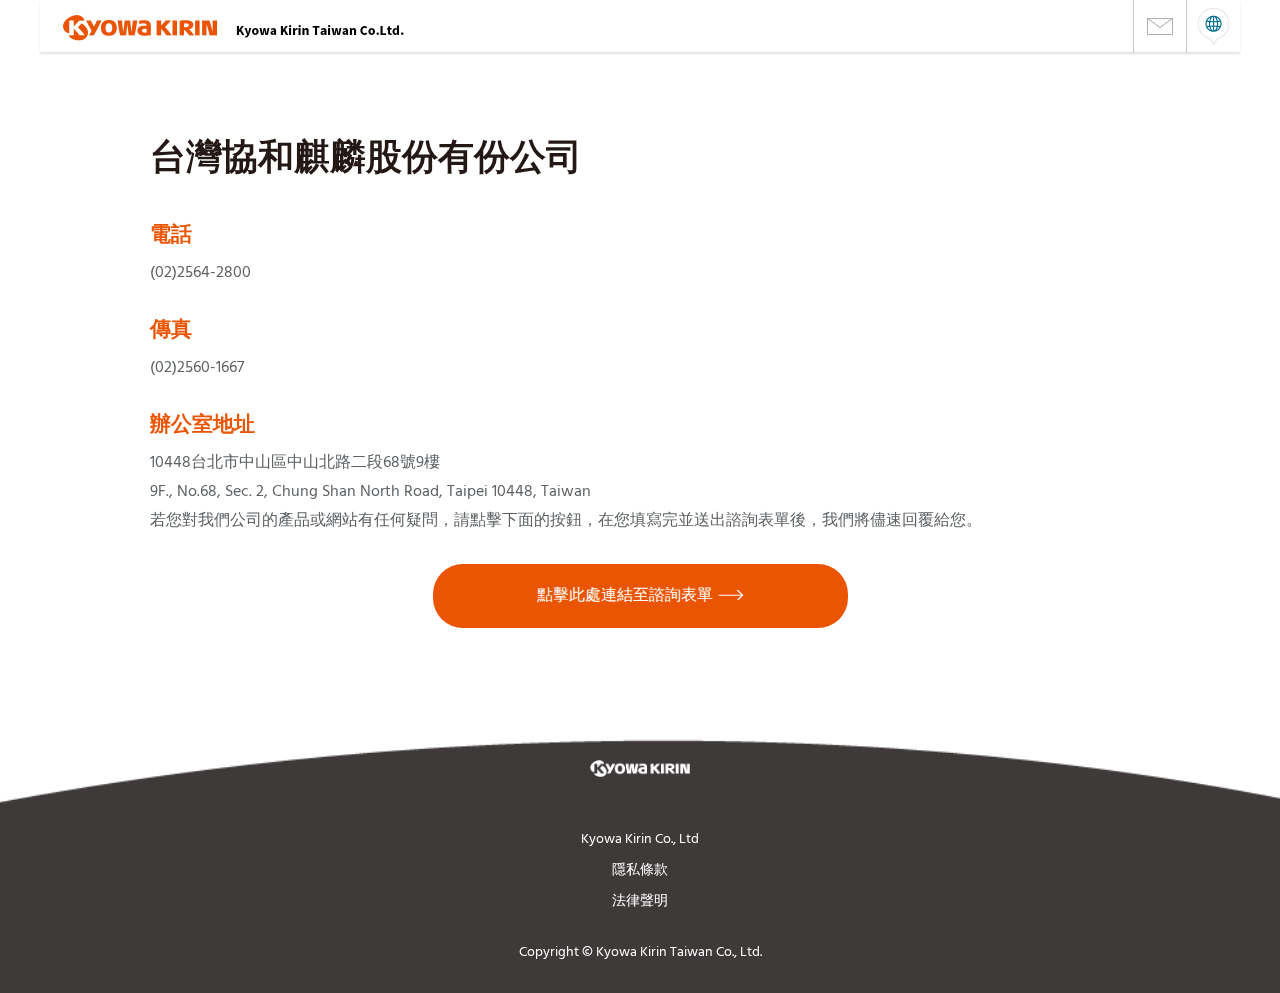
<file: tw/index.html>
<!DOCTYPE html>
<html lang="zh-hant">
<head>
<meta charset="UTF-8">

<title>台灣協和麒麟股份有限公司</title>
<meta name="description" content="The Kyowa Kirin Group is a Japanese pharma group that develops innovative specialty drugs, to raise the health and well-being of people around the world. Its flagship business Kyowa Kirin Co., Ltd. creates antibody-based drugs for cancer, kidney disease, and immune system diseases.">
<meta property="og:title" content="">
<meta property="og:description" content="The Kyowa Kirin Group is a Japanese pharma group that develops innovative specialty drugs, to raise the health and well-being of people around the world. Its flagship business Kyowa Kirin Co., Ltd. creates antibody-based drugs for cancer, kidney disease, and immune system diseases.">
<meta property="og:image" content="/tw/share/images/img_ogp.png">
<meta property="og:type" content="website">

<link rel="canonical" href="https://www.kyowakirin.com/tw/index.html">

<meta http-equiv="X-UA-Compatible" content="ie=edge">
<meta name="viewport" content="width=device-width, initial-scale=1.0">
<meta name="format-detection" content="telephone=no">
<link rel="shortcut icon" href="/tw/share/images/favicon.ico">
<link rel="apple-touch-icon" href="/tw/share/images/apple_touch_icon.png">
<link rel="stylesheet" href="/tw/share/css/outBoundModal.css">
<link rel="stylesheet" href="/tw/share/css/common.css">
<link rel="stylesheet" href="/tw/share/css/kkc_animation.css">
<script src="/tw/share/js/init.js"></script>
<script async src="https://www.kyowakirin.co.jp/share/js/settrack.js" defer></script>
<style>
.box-movie-thumb {
line-height: 1.5;
}
</style>
<!-- Global site tag (gtag.js) - Google Analytics -->
<script async src="https://www.googletagmanager.com/gtag/js?id=UA-184207245-1"></script>
<script>
window.dataLayer = window.dataLayer || [];
function gtag(){dataLayer.push(arguments);}
gtag('js', new Date());
gtag('config', 'UA-184207245-1');
gtag('config', 'G-XFFTHTKVTW');
</script>
</head>
<body>
<!-- ======================== Header START =================================== -->
<header class="header">
<div class="header-inner">
<div class="logo"><a href="/tw/index.html"><img src="/tw/share/images/logo.png" alt="KYOWA KIRIN"><img src="/tw/share/images/logo_kktw.png" alt="Kyowa Kirin Taiwan Co.Ltd."></a></div>
<nav class="header-nav">
<ul class="header-nav-list header-menu">
<!-- /.header-list --></ul>
<ul class="header-nav-list header-search">
<li class="header-link-contact"><a href="https://faq.kirin.co.jp/form/kkc_18_cn.html" target="_blank" ><img src="/tw/share/images/icon_contact_01.png" alt="move to contact_us page"></a></li>
<li><a href="https://www.kyowakirin.com/index.html#anc-global-network" target="_blank" class="btn-menu-global">open menu</a>
</li>

<li>
</li>
<!-- /.header-list --></ul>
<!-- /.header-nav --></nav>
<!-- /.header-inner --></div>
</header>
<!-- ======================== Header END =================================== -->
<main>
<!-- ======================== Main Content START =================================== -->
<div class="wrapper">


<div class="str-section-wrapper">
<div class="str-section str-section-spacing">
<div class="box-hdg2-wrapper">
<div class="box-content">
<div class="box-text"><h1 class="hdg-lv1-03">台灣協和麒麟股份有份公司</h1>
<!-- /.box-text --></div>
<h2 class="hdg-lv2-05">電話</h2>
<div class="box-text"><p>(02)2564-2800</p>
<!-- /.box-text --></div>
<h2 class="hdg-lv2-05">傳真</h2>
<div class="box-text"><p>(02)2560-1667</p>
<!-- /.box-text --></div>
<h2 class="hdg-lv2-05">辦公室地址</h2>
<div class="box-text">
<p>10448台北市中山區中山北路二段68號9樓</p>
<p>9F., No.68, Sec. 2, Chung Shan North Road, Taipei 10448, Taiwan</p>
<p>若您對我們公司的產品或網站有任何疑問，請點擊下面的按鈕，在您填寫完並送出諮詢表單後，我們將儘速回覆給您。</p>
<!-- /.box-text --></div>
<!-- content --></div>
<!-- /.box-hdg2-wrapper --></div>
<!-- /.str-section --></div>
<!-- /.str-section-wrapper --></div>

<div class="str-section-wrapper olc-button-section">
<div class="str-section">
<div class="box-button-olc">
<div class="box-hdg2-wrapper">
  <a href="https://faq.kirin.co.jp/form/kkc_18_cn.html" class="btn-olc-large-size no-arrow btn-orange-grey"><span>點擊此處連結至諮詢表單</span></a>
<!-- /.box-hdg2-wrapper --></div>
<!-- /.box-button-olc --></div>
<!-- /.str-section --></div>
<!-- /.str-section-wrapper --></div>

<!-- /.wrapper --></div>
<!-- ======================== Main Content END =================================== -->
</main>
<!-- ======================== Footer START =================================== -->
<footer class="footer">
<div class="logo"><a href="/tw/index.html"><img src="/tw/share/images/logo_footer.png" alt="KYOWA KIRIN"></a></div>
<div class="footer-inner">
<ul class="footer-link">
<li></li>
<li><a href="https://www.kyowakirin.com/index.html" target="_blank">Kyowa Kirin Co., Ltd</a></li>
<li></li>
<li></li>
<li><a href="/tw/privacy_policy/index.html">隱私條款</a></li>
<li></li>
<li></li>
<li><a href="/tw/terms_and_conditions/index.html">法律聲明</a></li>
<li></li>
</ul>
<div class="footer-area-sub">
<p class="footer-copy">Copyright © Kyowa Kirin Taiwan Co., Ltd. </p>
<!-- /.footer-area-sub --></div>
<!-- /.footer-inner --></div>
<a href="#top" id="back-to-top-button"><span>Top</span></a>
</footer>
<!-- ======================== Footer END =================================== -->
<script src="/tw/share/js/jquery-3.3.1.min.js"></script>
<script src="/tw/share/js/outBoundModal.js"></script>
<script src="/tw/share/js/run.js"></script>
<script src="/tw/share/js/search.js" defer></script>
<script src="/tw/share/js/kkc_animation.js" defer></script>
<script src="/tw/share/js/cookie_notice.js" defer></script>
<script src="/tw/share/js/back_to_top_button.js" defer></script>
</body>
</html>
</file>
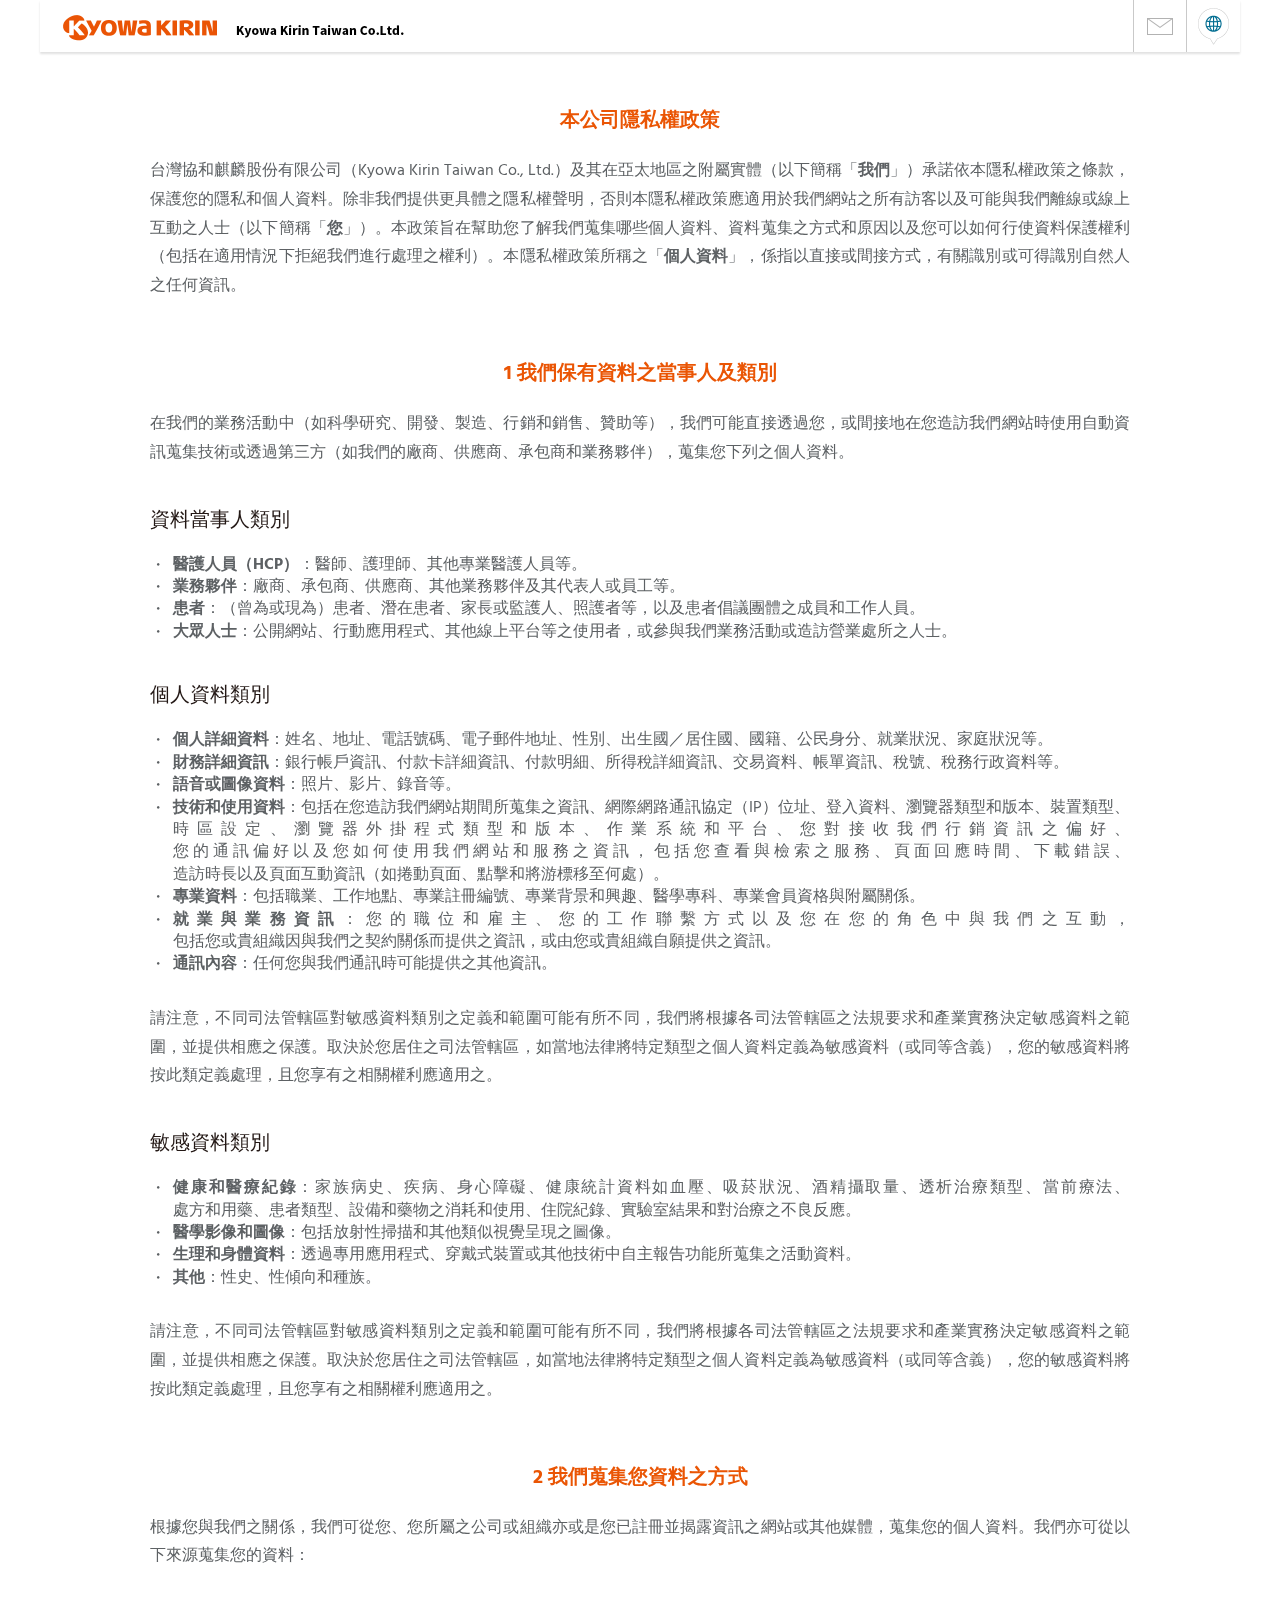
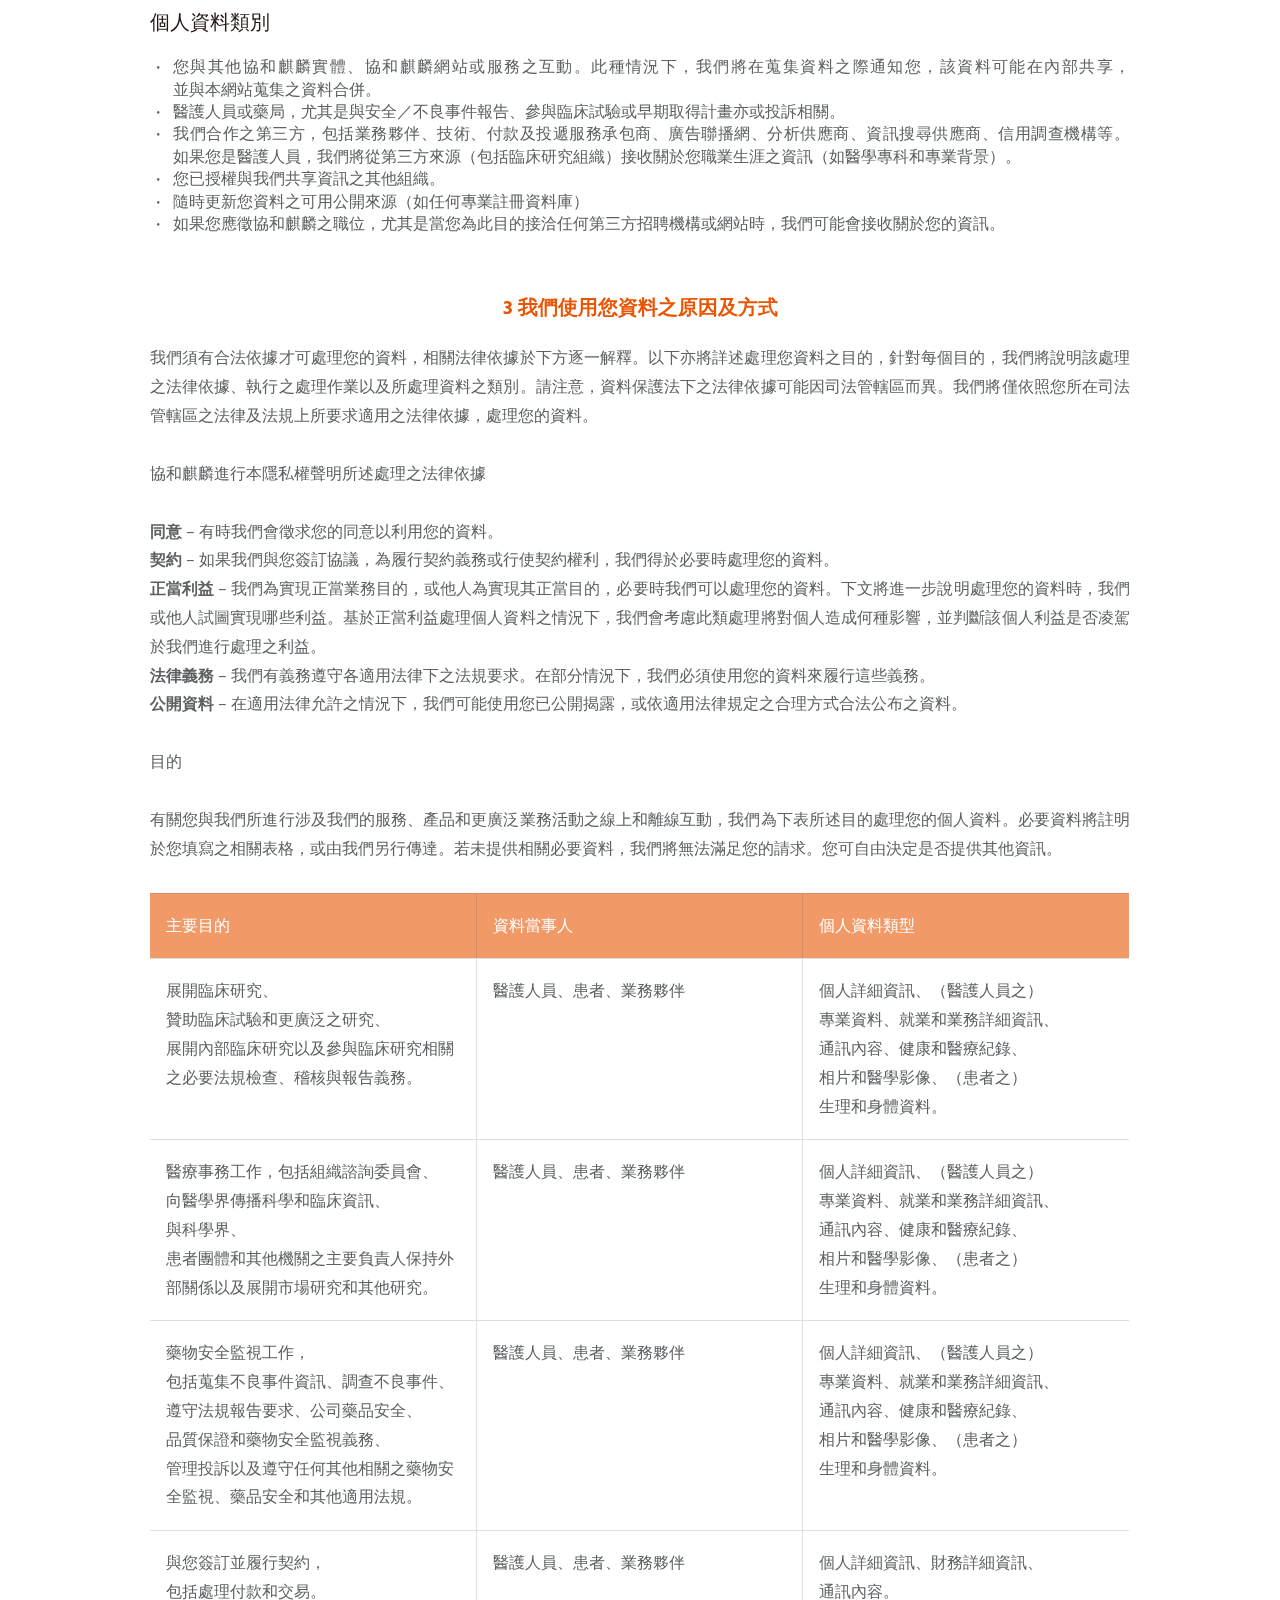
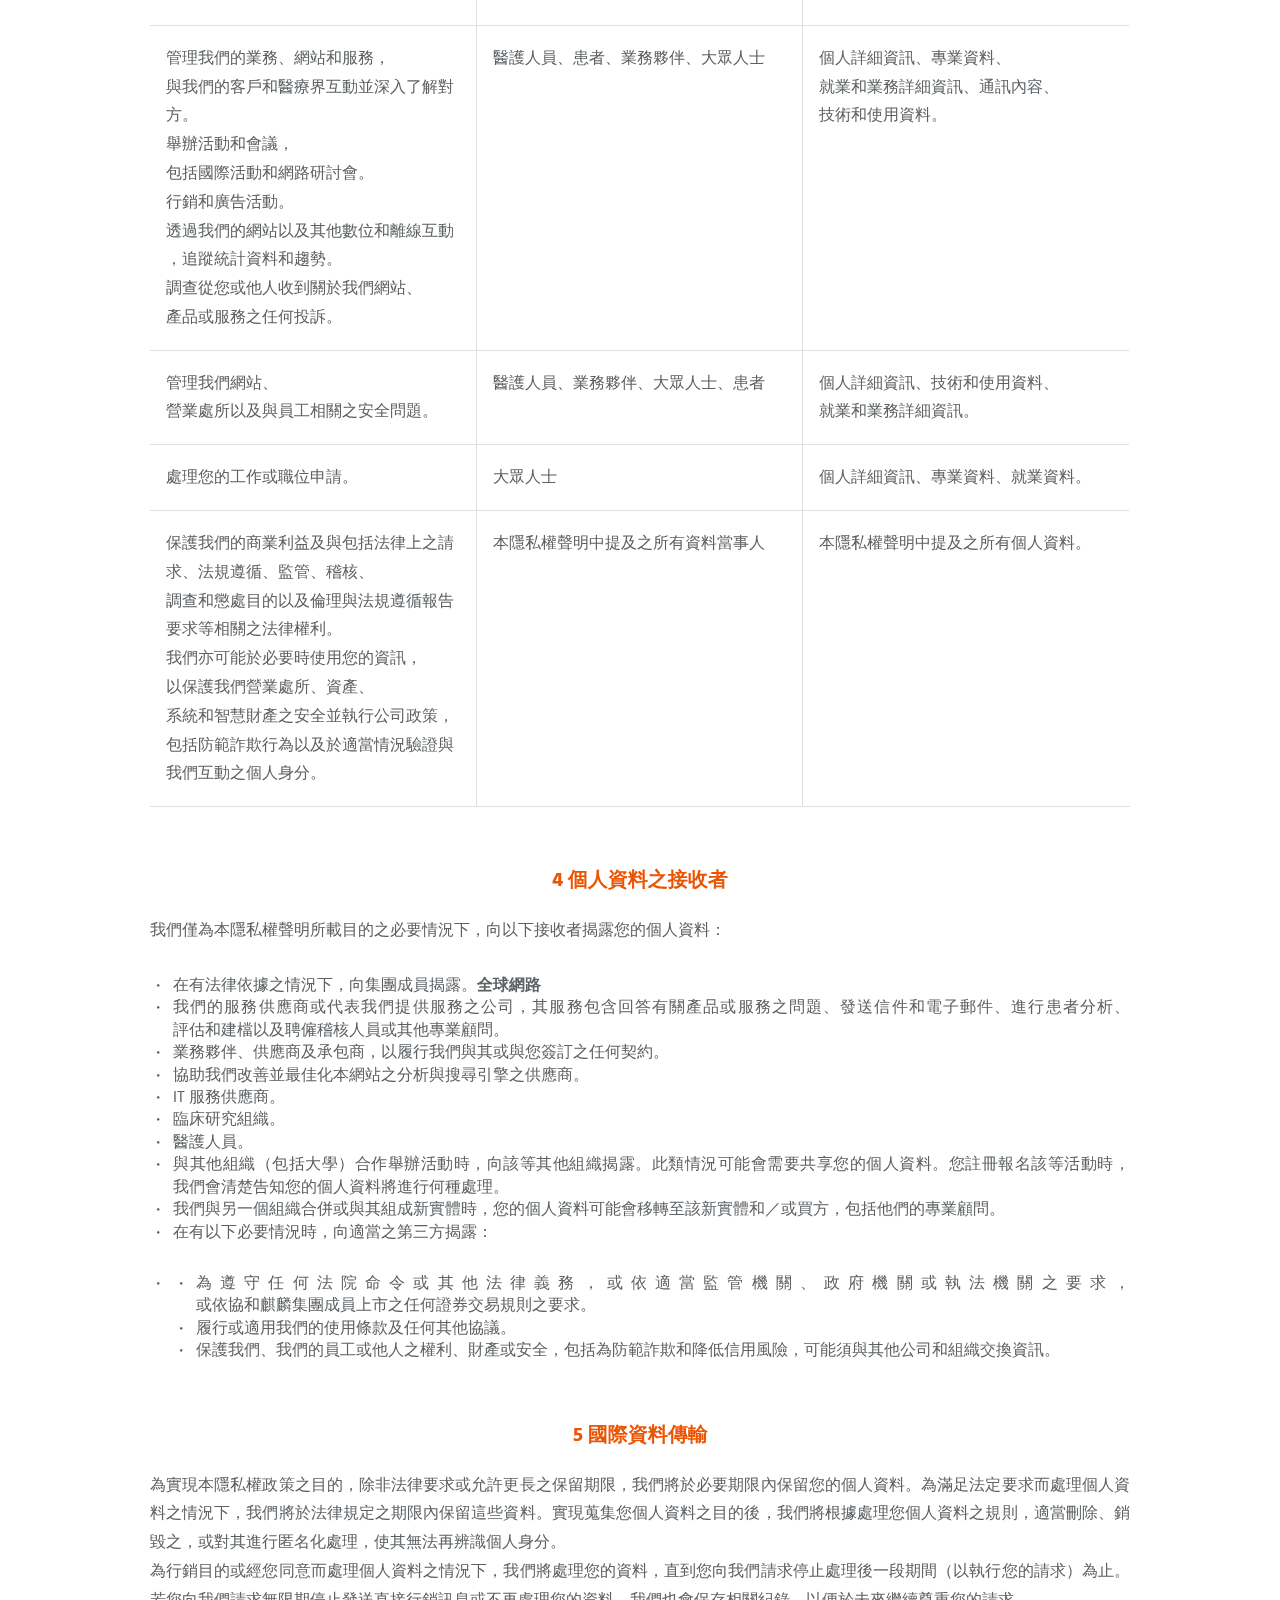
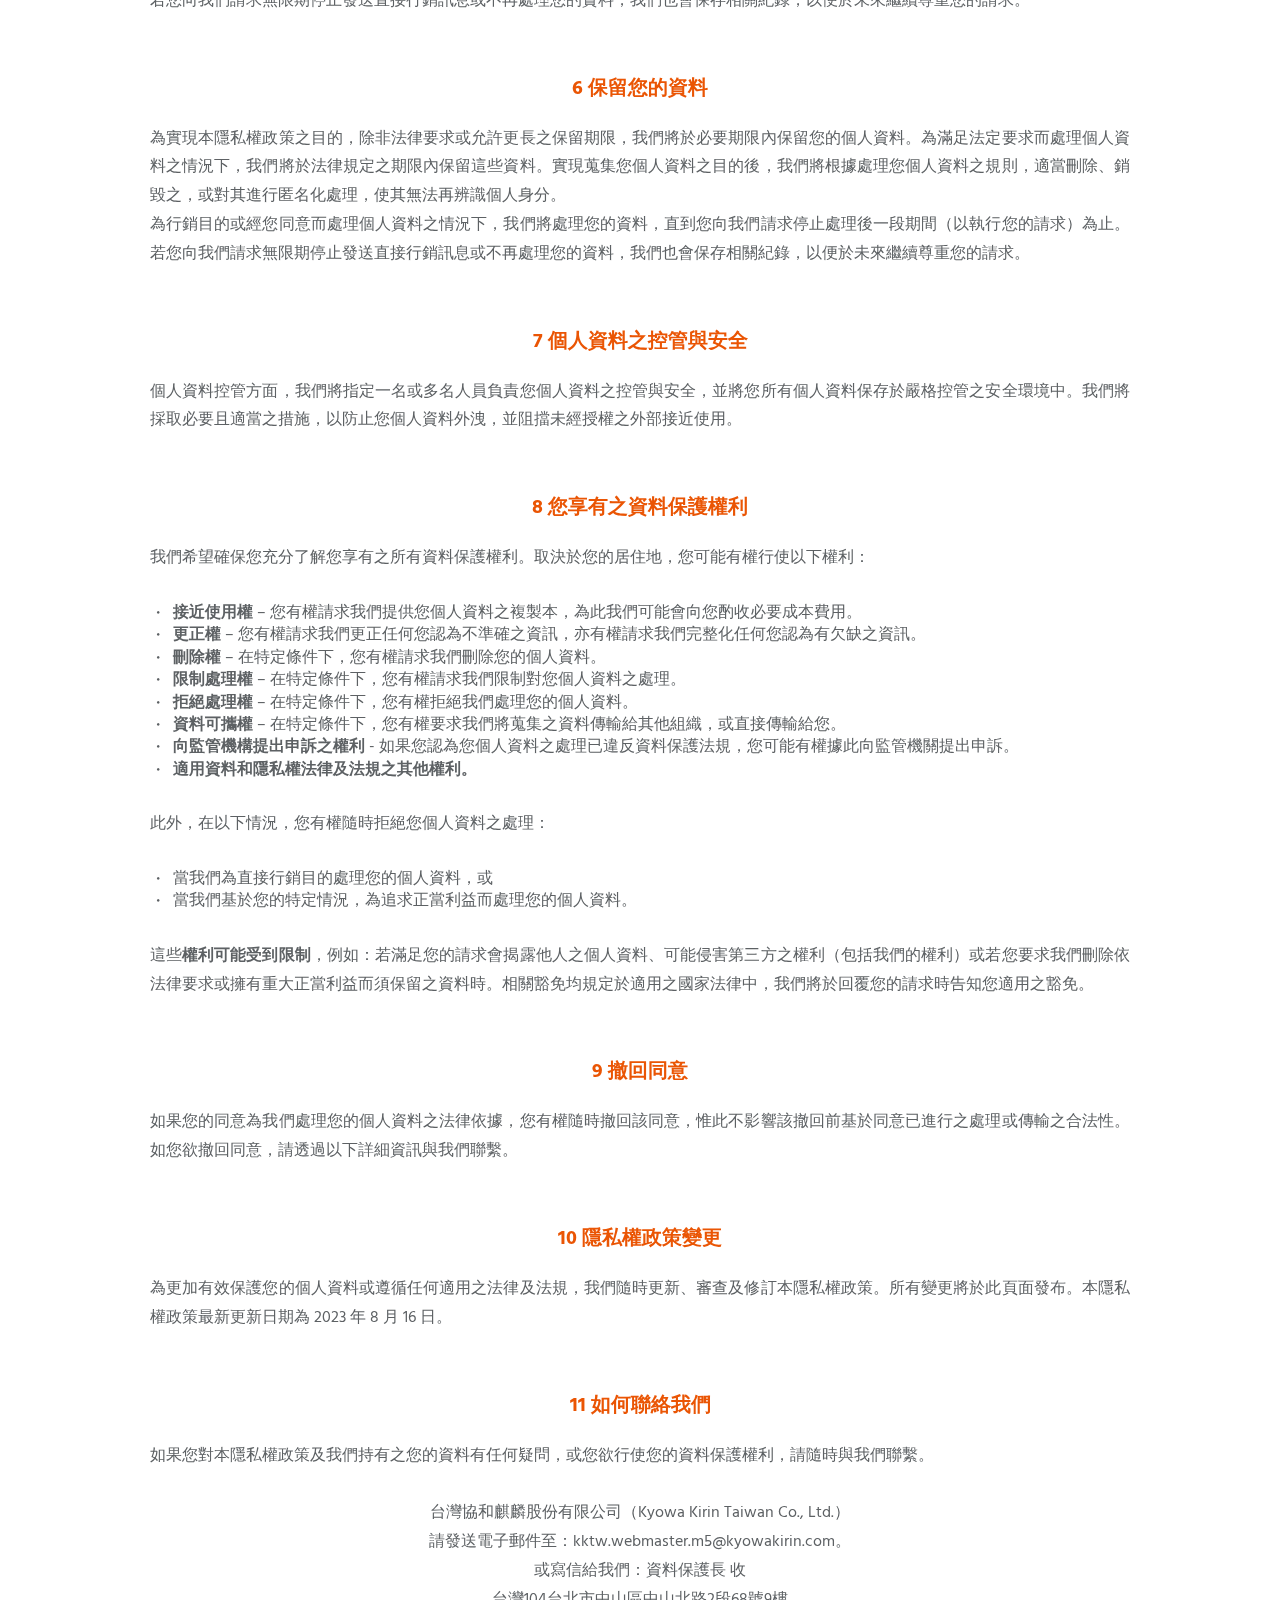
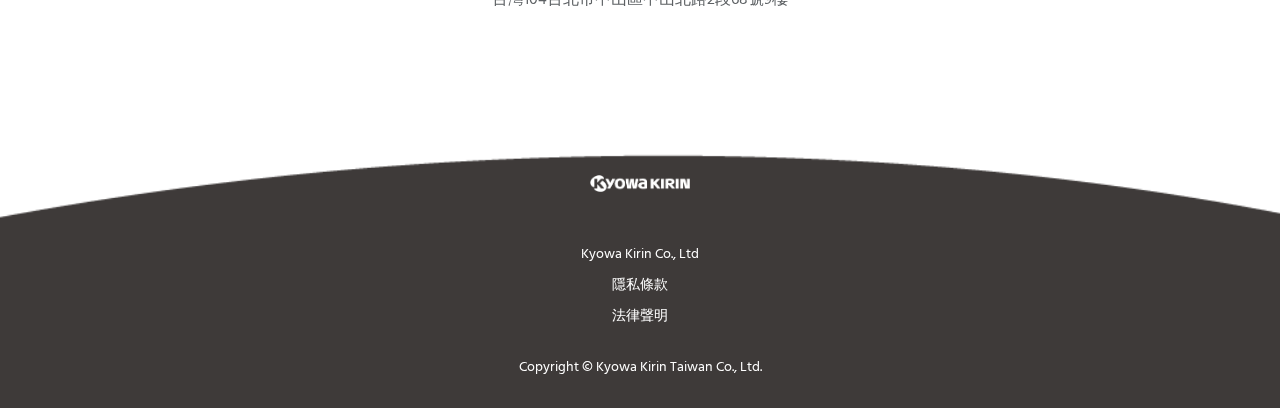
<file: tw/privacy_policy/index.html>
<!DOCTYPE html>
<html lang="zh-hant">
<head>
<meta charset="UTF-8">

<title>Privacy Policy - 台灣協和麒麟股份有限公司</title>
<meta name="robots" content="noindex">
<meta property="og:image" content="/tw/share/images/img_ogp.png">
<meta property="og:type" content="website">

<link rel="canonical" href="https://www.kyowakirin.com/tw/privacy_policy/index.html">

<meta http-equiv="X-UA-Compatible" content="ie=edge">
<meta name="viewport" content="width=device-width, initial-scale=1.0">
<meta name="format-detection" content="telephone=no">
<link rel="shortcut icon" href="/tw/share/images/favicon.ico">
<link rel="apple-touch-icon" href="/tw/share/images/apple_touch_icon.png">
<link rel="stylesheet" href="/tw/share/css/outBoundModal.css">
<link rel="stylesheet" href="/tw/share/css/common.css">
<link rel="stylesheet" href="/tw/share/css/kkc_animation.css">
<script src="/tw/share/js/init.js"></script>
<script async src="https://www.kyowakirin.co.jp/share/js/settrack.js" defer></script>
<style>
.box-movie-thumb {
line-height: 1.5;
}
</style>
<!-- Global site tag (gtag.js) - Google Analytics -->
<script async src="https://www.googletagmanager.com/gtag/js?id=UA-184207245-1"></script>
<script>
window.dataLayer = window.dataLayer || [];
function gtag(){dataLayer.push(arguments);}
gtag('js', new Date());
gtag('config', 'UA-184207245-1');
gtag('config', 'G-XFFTHTKVTW');
</script>
</head>
<body>
<!-- ======================== Header START =================================== -->
<header class="header">
<div class="header-inner">
<div class="logo"><a href="/tw/index.html"><img src="/tw/share/images/logo.png" alt="KYOWA KIRIN"><img src="/tw/share/images/logo_kktw.png" alt="Kyowa Kirin Taiwan Co.Ltd."></a></div>
<nav class="header-nav">
<ul class="header-nav-list header-menu">
<!-- /.header-list --></ul>
<ul class="header-nav-list header-search">
<li class="header-link-contact"><a href="https://faq.kirin.co.jp/form/kkc_18_cn.html" target="_blank" ><img src="/tw/share/images/icon_contact_01.png" alt="move to contact_us page"></a></li>
<li><a href="https://www.kyowakirin.com/index.html#anc-global-network" target="_blank" class="btn-menu-global">open menu</a>
</li>

<li>
</li>
<!-- /.header-list --></ul>
<!-- /.header-nav --></nav>
<!-- /.header-inner --></div>
</header>
<!-- ======================== Header END =================================== -->
<main>
<!-- ======================== Main Content START =================================== -->
<div class="wrapper">



<div class="main-content">
<h3 class="hdg-lv3-01 align-c">本公司隱私權政策</h3>
<div class="box-text tj-c">
<p class="tj-c">台灣協和麒麟股份有限公司（Kyowa Kirin Taiwan Co., Ltd.）及其在亞太地區之附屬實體（以下簡稱「<b>我們</b>」）承諾依本隱私權政策之條款，保護您的隱私和個人資料。除非我們提供更具體之隱私權聲明，否則本隱私權政策應適用於我們網站之所有訪客以及可能與我們離線或線上互動之人士（以下簡稱「<b>您</b>」）。本政策旨在幫助您了解我們蒐集哪些個人資料、資料蒐集之方式和原因以及您可以如何行使資料保護權利（包括在適用情況下拒絕我們進行處理之權利）。本隱私權政策所稱之「<b>個人資料</b>」，係指以直接或間接方式，有關識別或可得識別自然人之任何資訊。</p>
<!-- /.box-text --></div>
<h3 class="hdg-lv3-01 align-c">1 我們保有資料之當事人及類別</h3>
<div class="box-text tj-c">
<p class="tj-c">在我們的業務活動中（如科學研究、開發、製造、行銷和銷售、贊助等），我們可能直接透過您，或間接地在您造訪我們網站時使用自動資訊蒐集技術或透過第三方（如我們的廠商、供應商、承包商和業務夥伴），蒐集您下列之個人資料。</p>
<!-- /.box-text --></div>


<h4 class="hdg-lv4-01">資料當事人類別</h4>
<div class="box-text tj-c">
<ul class="list-01"">
<li><b>醫護人員（HCP）</b>：醫師、護理師、其他專業醫護人員等。</li>
<li><b>業務夥伴</b>：廠商、承包商、供應商、其他業務夥伴及其代表人或員工等。</li>
<li><b>患者</b>：（曾為或現為）患者、潛在患者、家長或監護人、照護者等，以及患者倡議團體之成員和工作人員。</li>
<li><b>大眾人士</b>：公開網站、行動應用程式、其他線上平台等之使用者，或參與我們業務活動或造訪營業處所之人士。</li>
</ul>
<!-- /.box-text --></div>

<h4 class="hdg-lv4-01">個人資料類別</h4>
<div class="box-text tj-c">
<ul class="list-01">
<li><b>個人詳細資料</b>：姓名、地址、電話號碼、電子郵件地址、性別、出生國／居住國、國籍、公民身分、就業狀況、家庭狀況等。</li>
<li><b>財務詳細資訊</b>：銀行帳戶資訊、付款卡詳細資訊、付款明細、所得稅詳細資訊、交易資料、帳單資訊、稅號、稅務行政資料等。</li>
<li><b>語音或圖像資料</b>：照片、影片、錄音等。</li>
<li><b>技術和使用資料</b>：包括在您造訪我們網站期間所蒐集之資訊、網際網路通訊協定（IP）位址、登入資料、瀏覽器類型和版本、裝置類型、時區設定、瀏覽器外掛程式類型和版本、作業系統和平台、您對接收我們行銷資訊之偏好、您的通訊偏好以及您如何使用我們網站和服務之資訊，包括您查看與檢索之服務、頁面回應時間、下載錯誤、造訪時長以及頁面互動資訊（如捲動頁面、點擊和將游標移至何處）。</li>
<li><b>專業資料</b>：包括職業、工作地點、專業註冊編號、專業背景和興趣、醫學專科、專業會員資格與附屬關係。</li>
<li><b>就業與業務資訊</b>：您的職位和雇主、您的工作聯繫方式以及您在您的角色中與我們之互動，包括您或貴組織因與我們之契約關係而提供之資訊，或由您或貴組織自願提供之資訊。</li>
<li><b>通訊內容</b>：任何您與我們通訊時可能提供之其他資訊。</li>
</ul>
<!-- /.box-text --></div>
<div class="box-text tj-c">
<p class="tj-c">請注意，不同司法管轄區對敏感資料類別之定義和範圍可能有所不同，我們將根據各司法管轄區之法規要求和產業實務決定敏感資料之範圍，並提供相應之保護。取決於您居住之司法管轄區，如當地法律將特定類型之個人資料定義為敏感資料（或同等含義），您的敏感資料將按此類定義處理，且您享有之相關權利應適用之。 </p>
<!-- /.box-text --></div>

<h4 class="hdg-lv4-01">敏感資料類別</h4>
<div class="box-text tj-c">
<ul class="list-01">
<li><b>健康和醫療紀錄</b>：家族病史、疾病、身心障礙、健康統計資料如血壓、吸菸狀況、酒精攝取量、透析治療類型、當前療法、處方和用藥、患者類型、設備和藥物之消耗和使用、住院紀錄、實驗室結果和對治療之不良反應。</li>
<li><b>醫學影像和圖像</b>：包括放射性掃描和其他類似視覺呈現之圖像。</li>
<li><b>生理和身體資料</b>：透過專用應用程式、穿戴式裝置或其他技術中自主報告功能所蒐集之活動資料。</li>
<li><b>其他</b>：性史、性傾向和種族。</li>
</ul>
<!-- /.box-text --></div>

<div class="box-text tj-c">
<p class="tj-c">請注意，不同司法管轄區對敏感資料類別之定義和範圍可能有所不同，我們將根據各司法管轄區之法規要求和產業實務決定敏感資料之範圍，並提供相應之保護。取決於您居住之司法管轄區，如當地法律將特定類型之個人資料定義為敏感資料（或同等含義），您的敏感資料將按此類定義處理，且您享有之相關權利應適用之。</p>
<!-- /.box-text --></div>

<h3 class="hdg-lv3-01 align-c">2 我們蒐集您資料之方式</h3>
<div class="box-text tj-c">
<p class="tj-c">根據您與我們之關係，我們可從您、您所屬之公司或組織亦或是您已註冊並揭露資訊之網站或其他媒體，蒐集您的個人資料。我們亦可從以下來源蒐集您的資料：</p>
<!-- /.box-text --></div>
<h4 class="hdg-lv4-01">個人資料類別</h4>
<div class="box-text tj-c">
<ul class="list-01">
<li>您與其他協和麒麟實體、協和麒麟網站或服務之互動。此種情況下，我們將在蒐集資料之際通知您，該資料可能在內部共享，並與本網站蒐集之資料合併。</li>
<li>醫護人員或藥局，尤其是與安全／不良事件報告、參與臨床試驗或早期取得計畫亦或投訴相關。</li>
<li>我們合作之第三方，包括業務夥伴、技術、付款及投遞服務承包商、廣告聯播網、分析供應商、資訊搜尋供應商、信用調查機構等。如果您是醫護人員，我們將從第三方來源（包括臨床研究組織）接收關於您職業生涯之資訊（如醫學專科和專業背景）。</li>
<li>您已授權與我們共享資訊之其他組織。</li>
<li>隨時更新您資料之可用公開來源（如任何專業註冊資料庫）</li>
<li>如果您應徵協和麒麟之職位，尤其是當您為此目的接洽任何第三方招聘機構或網站時，我們可能會接收關於您的資訊。</li>
</ul>
<!-- /.box-text --></div>

<h3 class="hdg-lv3-01 align-c">3 我們使用您資料之原因及方式</h3>
<div class="box-text tj-c">
<p class="tj-c">我們須有合法依據才可處理您的資料，相關法律依據於下方逐一解釋。以下亦將詳述處理您資料之目的，針對每個目的，我們將說明該處理之法律依據、執行之處理作業以及所處理資料之類別。請注意，資料保護法下之法律依據可能因司法管轄區而異。我們將僅依照您所在司法管轄區之法律及法規上所要求適用之法律依據，處理您的資料。</p>
<!-- /.box-text --></div>
<div class="box-text tj-c">
<p class="tj-c">協和麒麟進行本隱私權聲明所述處理之法律依據</p>
<!-- /.box-text --></div>
<div class="box-text tj-c">
<p class="tj-c"><b>同意</b> – 有時我們會徵求您的同意以利用您的資料。</p>
<p class="tj-c"><b>契約</b> – 如果我們與您簽訂協議，為履行契約義務或行使契約權利，我們得於必要時處理您的資料。</p>
<p class="tj-c"><b>正當利益</b> – 我們為實現正當業務目的，或他人為實現其正當目的，必要時我們可以處理您的資料。下文將進一步說明處理您的資料時，我們或他人試圖實現哪些利益。基於正當利益處理個人資料之情況下，我們會考慮此類處理將對個人造成何種影響，並判斷該個人利益是否凌駕於我們進行處理之利益。</p>
<p class="tj-c"><b>法律義務</b> – 我們有義務遵守各適用法律下之法規要求。在部分情況下，我們必須使用您的資料來履行這些義務。</p>
<p class="tj-c"><b>公開資料</b> – 在適用法律允許之情況下，我們可能使用您已公開揭露，或依適用法律規定之合理方式合法公布之資料。</p>
<!-- /.box-text --></div>

<div class="box-text tj-c">
<p class="tj-c">目的</p>
<!-- /.box-text --></div>
<div class="box-text tj-c">
<p class="tj-c">有關您與我們所進行涉及我們的服務、產品和更廣泛業務活動之線上和離線互動，我們為下表所述目的處理您的個人資料。必要資料將註明於您填寫之相關表格，或由我們另行傳達。若未提供相關必要資料，我們將無法滿足您的請求。您可自由決定是否提供其他資訊。</p>
<!-- /.box-text --></div>

<div class="box-table-wrapper">
<p class="text-table-scroll">You can see this table by scrolling horizontally.</p>
<table class="table-01">
  <colgroup>
	<col class="w-33">
	<col class="w-33">
	<col class="w-33">
	</colgroup>
  <thead>
  <tr>
    <th>主要目的</th>
    <th>資料當事人</th>
    <th>個人資料類型</th>
  </tr>
  </thead>
  <tbody>
  <tr>
    <td>展開臨床研究、贊助臨床試驗和更廣泛之研究、展開內部臨床研究以及參與臨床研究相關之必要法規檢查、稽核與報告義務。</td>
    <td>醫護人員、患者、業務夥伴</td>
    <td>個人詳細資訊、（醫護人員之）專業資料、就業和業務詳細資訊、通訊內容、健康和醫療紀錄、相片和醫學影像、（患者之）生理和身體資料。</td>
  </tr>
  <tr>
    <td>醫療事務工作，包括組織諮詢委員會、向醫學界傳播科學和臨床資訊、與科學界、患者團體和其他機關之主要負責人保持外部關係以及展開市場研究和其他研究。</td>
    <td>醫護人員、患者、業務夥伴</td>
    <td>個人詳細資訊、（醫護人員之）專業資料、就業和業務詳細資訊、通訊內容、健康和醫療紀錄、相片和醫學影像、（患者之）生理和身體資料。</td>
  </tr>
  <tr>
    <td>藥物安全監視工作，包括蒐集不良事件資訊、調查不良事件、遵守法規報告要求、公司藥品安全、品質保證和藥物安全監視義務、管理投訴以及遵守任何其他相關之藥物安全監視、藥品安全和其他適用法規。</td>
    <td>醫護人員、患者、業務夥伴</td>
    <td>個人詳細資訊、（醫護人員之）專業資料、就業和業務詳細資訊、通訊內容、健康和醫療紀錄、相片和醫學影像、（患者之）生理和身體資料。</td>
  </tr>
  <tr>
    <td>與您簽訂並履行契約，包括處理付款和交易。</td>
    <td>醫護人員、患者、業務夥伴</td>
    <td>個人詳細資訊、財務詳細資訊、通訊內容。</td>
  </tr>
  <tr>
    <td>管理我們的業務、網站和服務，與我們的客戶和醫療界互動並深入了解對方。<br>
舉辦活動和會議，包括國際活動和網路研討會。<br>
行銷和廣告活動。<br>
透過我們的網站以及其他數位和離線互動，追蹤統計資料和趨勢。<br>
調查從您或他人收到關於我們網站、產品或服務之任何投訴。</td>
    <td>醫護人員、患者、業務夥伴、大眾人士</td>
    <td>個人詳細資訊、專業資料、就業和業務詳細資訊、通訊內容、技術和使用資料。</td>
  </tr>
  <tr>
    <td>管理我們網站、營業處所以及與員工相關之安全問題。</td>
    <td>醫護人員、業務夥伴、大眾人士、患者</td>
    <td>個人詳細資訊、技術和使用資料、就業和業務詳細資訊。</td>
  </tr>
  <tr>
    <td>處理您的工作或職位申請。</td>
    <td>大眾人士</td>
    <td>個人詳細資訊、專業資料、就業資料。</td>
  </tr>
  <tr>
    <td>保護我們的商業利益及與包括法律上之請求、法規遵循、監管、稽核、調查和懲處目的以及倫理與法規遵循報告要求等相關之法律權利。我們亦可能於必要時使用您的資訊，以保護我們營業處所、資產、系統和智慧財產之安全並執行公司政策，包括防範詐欺行為以及於適當情況驗證與我們互動之個人身分。</td>
    <td>本隱私權聲明中提及之所有資料當事人</td>
    <td>本隱私權聲明中提及之所有個人資料。</td>
  </tr>
</tbody>
</table>
<!-- /.box-table-wrapper --></div>

<h3 class="hdg-lv3-01 align-c">4 個人資料之接收者</h3>
<div class="box-text tj-c">
<p class="tj-c">我們僅為本隱私權聲明所載目的之必要情況下，向以下接收者揭露您的個人資料：</p>
<!-- /.box-text --></div>
<div class="box-text tj-c">
<ul class="list-01">
<li>在有法律依據之情況下，向集團成員揭露。<b>全球網路</b></li>
<li>我們的服務供應商或代表我們提供服務之公司，其服務包含回答有關產品或服務之問題、發送信件和電子郵件、進行患者分析、評估和建檔以及聘僱稽核人員或其他專業顧問。</li>
<li>業務夥伴、供應商及承包商，以履行我們與其或與您簽訂之任何契約。</li>
<li>協助我們改善並最佳化本網站之分析與搜尋引擎之供應商。</li>
<li>IT 服務供應商。</li>
<li>臨床研究組織。</li>
<li>醫護人員。</li>
<li>與其他組織（包括大學）合作舉辦活動時，向該等其他組織揭露。此類情況可能會需要共享您的個人資料。您註冊報名該等活動時，我們會清楚告知您的個人資料將進行何種處理。</li>
<li>我們與另一個組織合併或與其組成新實體時，您的個人資料可能會移轉至該新實體和／或買方，包括他們的專業顧問。</li>
<li>在有以下必要情況時，向適當之第三方揭露：</li>
</ul>
<!-- /.box-text --></div>

<div class="box-text tj-c">
<ul class="list-01">
<li><ul class="list-01">
<li>為遵守任何法院命令或其他法律義務，或依適當監管機關、政府機關或執法機關之要求，或依協和麒麟集團成員上市之任何證券交易規則之要求。</li>
<li>履行或適用我們的使用條款及任何其他協議。</li>
<li>保護我們、我們的員工或他人之權利、財產或安全，包括為防範詐欺和降低信用風險，可能須與其他公司和組織交換資訊。</li>
</ul></li>
</ul>
<!-- /.box-text --></div>

<h3 class="hdg-lv3-01 align-c">5 國際資料傳輸</h3>
<div class="box-text tj-c">
<p class="tj-c">為實現本隱私權政策之目的，除非法律要求或允許更長之保留期限，我們將於必要期限內保留您的個人資料。為滿足法定要求而處理個人資料之情況下，我們將於法律規定之期限內保留這些資料。實現蒐集您個人資料之目的後，我們將根據處理您個人資料之規則，適當刪除、銷毀之，或對其進行匿名化處理，使其無法再辨識個人身分。</p>
<p class="tj-c">為行銷目的或經您同意而處理個人資料之情況下，我們將處理您的資料，直到您向我們請求停止處理後一段期間（以執行您的請求）為止。若您向我們請求無限期停止發送直接行銷訊息或不再處理您的資料，我們也會保存相關紀錄，以便於未來繼續尊重您的請求。</p>
<!-- /.box-text --></div>

<h3 class="hdg-lv3-01 align-c">6 保留您的資料</h3>
<div class="box-text tj-c">
<p class="tj-c">為實現本隱私權政策之目的，除非法律要求或允許更長之保留期限，我們將於必要期限內保留您的個人資料。為滿足法定要求而處理個人資料之情況下，我們將於法律規定之期限內保留這些資料。實現蒐集您個人資料之目的後，我們將根據處理您個人資料之規則，適當刪除、銷毀之，或對其進行匿名化處理，使其無法再辨識個人身分。 </p>
<p class="tj-c">為行銷目的或經您同意而處理個人資料之情況下，我們將處理您的資料，直到您向我們請求停止處理後一段期間（以執行您的請求）為止。若您向我們請求無限期停止發送直接行銷訊息或不再處理您的資料，我們也會保存相關紀錄，以便於未來繼續尊重您的請求。</p>
<!-- /.box-text --></div>

<h3 class="hdg-lv3-01 align-c">7 個人資料之控管與安全</h3>
<div class="box-text tj-c">
<p class="tj-c">個人資料控管方面，我們將指定一名或多名人員負責您個人資料之控管與安全，並將您所有個人資料保存於嚴格控管之安全環境中。我們將採取必要且適當之措施，以防止您個人資料外洩，並阻擋未經授權之外部接近使用。 </p>
<!-- /.box-text --></div>
<h3 class="hdg-lv3-01 align-c">8 您享有之資料保護權利</h3>
<div class="box-text tj-c">
<p class="tj-c">我們希望確保您充分了解您享有之所有資料保護權利。取決於您的居住地，您可能有權行使以下權利： </p>
<!-- /.box-text --></div>

<div class="box-text tj-c">
<ul class="list-01">
<li><b>接近使用權</b> – 您有權請求我們提供您個人資料之複製本，為此我們可能會向您酌收必要成本費用。</li>
<li><b>更正權</b> – 您有權請求我們更正任何您認為不準確之資訊，亦有權請求我們完整化任何您認為有欠缺之資訊。</li>
<li><b>刪除權</b> – 在特定條件下，您有權請求我們刪除您的個人資料。</li>
<li><b>限制處理權</b> – 在特定條件下，您有權請求我們限制對您個人資料之處理。</li>
<li><b>拒絕處理權</b> – 在特定條件下，您有權拒絕我們處理您的個人資料。</li>
<li><b>資料可攜權</b> – 在特定條件下，您有權要求我們將蒐集之資料傳輸給其他組織，或直接傳輸給您。</li>
<li><b>向監管機構提出申訴之權利</b> - 如果您認為您個人資料之處理已違反資料保護法規，您可能有權據此向監管機關提出申訴。</li>
<li><b>適用資料和隱私權法律及法規之其他權利。</b></li>
</ul>
<!-- /.box-text --></div>
<div class="box-text tj-c">
<p class="tj-c">此外，在以下情況，您有權隨時拒絕您個人資料之處理：</p>
<!-- /.box-text --></div>
<div class="box-text tj-c">
<ul class="list-01">
<li>當我們為直接行銷目的處理您的個人資料，或</li>
<li>當我們基於您的特定情況，為追求正當利益而處理您的個人資料。</li>
</ul>
<!-- /.box-text --></div>

<div class="box-text tj-c">
<p class="tj-c">這些<b>權利可能受到限制</b>，例如：若滿足您的請求會揭露他人之個人資料、可能侵害第三方之權利（包括我們的權利）或若您要求我們刪除依法律要求或擁有重大正當利益而須保留之資料時。相關豁免均規定於適用之國家法律中，我們將於回覆您的請求時告知您適用之豁免。</p>
<!-- /.box-text --></div>

<h3 class="hdg-lv3-01 align-c">9 撤回同意</h3>
<div class="box-text tj-c">
<p class="tj-c">如果您的同意為我們處理您的個人資料之法律依據，您有權隨時撤回該同意，惟此不影響該撤回前基於同意已進行之處理或傳輸之合法性。如您欲撤回同意，請透過以下詳細資訊與我們聯繫。</p>
<!-- /.box-text --></div>
<h3 class="hdg-lv3-01 align-c">10 隱私權政策變更</h3>
<div class="box-text tj-c">
<p class="tj-c">為更加有效保護您的個人資料或遵循任何適用之法律及法規，我們隨時更新、審查及修訂本隱私權政策。所有變更將於此頁面發布。本隱私權政策最新更新日期為 2023 年 8 月 16 日。</p>
<!-- /.box-text --></div>
<h3 class="hdg-lv3-01 align-c">11 如何聯絡我們</h3>
<div class="box-text tj-c">
<p class="tj-c">如果您對本隱私權政策及我們持有之您的資料有任何疑問，或您欲行使您的資料保護權利，請隨時與我們聯繫。</p>
<!-- /.box-text --></div>

<div class="box-text tj-c">
<p class="align-c">台灣協和麒麟股份有限公司（Kyowa Kirin Taiwan Co., Ltd.）</p>
<p class="align-c">請發送電子郵件至：kktw.webmaster.m5@kyowakirin.com。</p>
<p class="align-c">或寫信給我們：資料保護長 收</p>
<p class="align-c">台灣104台北市中山區中山北路2段68號9樓</p>
<!-- /.box-text --></div>
<!-- /.main-content --></div>
<!-- /.wrapper --></div>
<!-- ======================== Main Content END =================================== -->
</main>
<!-- ======================== Footer START =================================== -->
<footer class="footer">
<div class="logo"><a href="/tw/index.html"><img src="/tw/share/images/logo_footer.png" alt="KYOWA KIRIN"></a></div>
<div class="footer-inner">
<ul class="footer-link">
<li></li>
<li><a href="https://www.kyowakirin.com/index.html" target="_blank">Kyowa Kirin Co., Ltd</a></li>
<li></li>
<li></li>
<li><a href="/tw/privacy_policy/index.html">隱私條款</a></li>
<li></li>
<li></li>
<li><a href="/tw/terms_and_conditions/index.html">法律聲明</a></li>
<li></li>
</ul>
<div class="footer-area-sub">
<p class="footer-copy">Copyright © Kyowa Kirin Taiwan Co., Ltd. </p>
<!-- /.footer-area-sub --></div>
<!-- /.footer-inner --></div>
<a href="#top" id="back-to-top-button"><span>Top</span></a>
</footer>
<!-- ======================== Footer END =================================== -->
<script src="/tw/share/js/jquery-3.3.1.min.js"></script>
<script src="/tw/share/js/outBoundModal.js"></script>
<script src="/tw/share/js/run.js"></script>
<script src="/tw/share/js/search.js" defer></script>
<script src="/tw/share/js/kkc_animation.js" defer></script>
<script src="/tw/share/js/cookie_notice.js" defer></script>
<script src="/tw/share/js/back_to_top_button.js" defer></script>
</body>
</html>
</file>
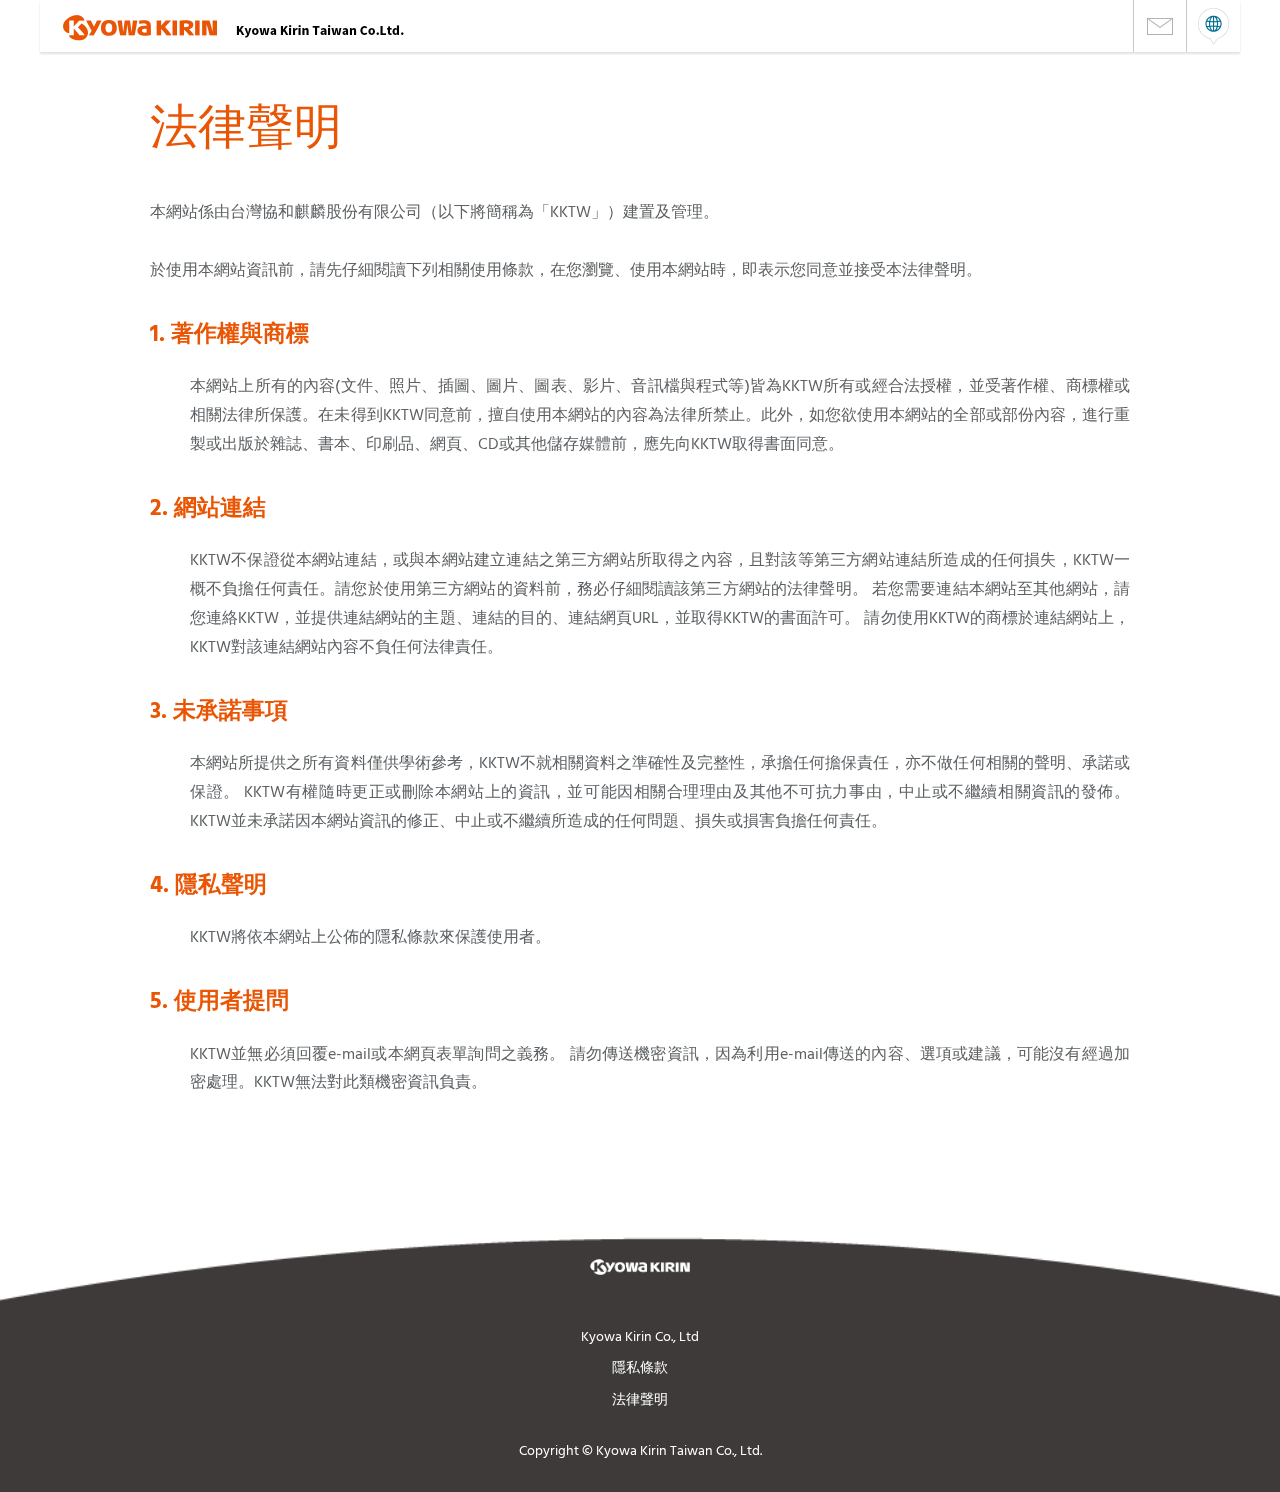
<file: tw/terms_and_conditions/index.html>
<!DOCTYPE html>
<html lang="zh-hant">
<head>
<meta charset="UTF-8">

<title>Terms &amp; Conditions of Use - 台灣協和麒麟股份有限公司</title>
<meta name="robots" content="noindex">
<meta property="og:image" content="/tw/share/images/img_ogp.png">
<meta property="og:type" content="website">

<link rel="canonical" href="https://www.kyowakirin.com/tw/terms_and_conditions/index.html">

<meta http-equiv="X-UA-Compatible" content="ie=edge">
<meta name="viewport" content="width=device-width, initial-scale=1.0">
<meta name="format-detection" content="telephone=no">
<link rel="shortcut icon" href="/tw/share/images/favicon.ico">
<link rel="apple-touch-icon" href="/tw/share/images/apple_touch_icon.png">
<link rel="stylesheet" href="/tw/share/css/outBoundModal.css">
<link rel="stylesheet" href="/tw/share/css/common.css">
<link rel="stylesheet" href="/tw/share/css/kkc_animation.css">
<script src="/tw/share/js/init.js"></script>
<script async src="https://www.kyowakirin.co.jp/share/js/settrack.js" defer></script>
<style>
.box-movie-thumb {
line-height: 1.5;
}
</style>
<!-- Global site tag (gtag.js) - Google Analytics -->
<script async src="https://www.googletagmanager.com/gtag/js?id=UA-184207245-1"></script>
<script>
window.dataLayer = window.dataLayer || [];
function gtag(){dataLayer.push(arguments);}
gtag('js', new Date());
gtag('config', 'UA-184207245-1');
gtag('config', 'G-XFFTHTKVTW');
</script>
</head>
<body>
<!-- ======================== Header START =================================== -->
<header class="header">
<div class="header-inner">
<div class="logo"><a href="/tw/index.html"><img src="/tw/share/images/logo.png" alt="KYOWA KIRIN"><img src="/tw/share/images/logo_kktw.png" alt="Kyowa Kirin Taiwan Co.Ltd."></a></div>
<nav class="header-nav">
<ul class="header-nav-list header-menu">
<!-- /.header-list --></ul>
<ul class="header-nav-list header-search">
<li class="header-link-contact"><a href="https://faq.kirin.co.jp/form/kkc_18_cn.html" target="_blank" ><img src="/tw/share/images/icon_contact_01.png" alt="move to contact_us page"></a></li>
<li><a href="https://www.kyowakirin.com/index.html#anc-global-network" target="_blank" class="btn-menu-global">open menu</a>
</li>

<li>
</li>
<!-- /.header-list --></ul>
<!-- /.header-nav --></nav>
<!-- /.header-inner --></div>
</header>
<!-- ======================== Header END =================================== -->
<main>
<!-- ======================== Main Content START =================================== -->
<div class="wrapper">



<div class="main-content">
<h1 class="hdg-lv1-02">法律聲明</h1>
<div class="box-text tj-c">
<p class="tj-c">本網站係由台灣協和麒麟股份有限公司（以下將簡稱為「KKTW」）建置及管理。</p>
<!-- /.box-text --></div>
<div class="box-text tj-c">
<p class="tj-c">於使用本網站資訊前，請先仔細閱讀下列相關使用條款，在您瀏覽、使用本網站時，即表示您同意並接受本法律聲明。</p>
<!-- /.box-text --></div>
<h2 class="hdg-lv2-02">1. 著作權與商標</h2>
<div class="box-text tj-c">
<p class="pl-40 tj-c">本網站上所有的內容(文件、照片、插圖、圖片、圖表、影片、音訊檔與程式等)皆為KKTW所有或經合法授權，並受著作權、商標權或相關法律所保護。在未得到KKTW同意前，擅自使用本網站的內容為法律所禁止。此外，如您欲使用本網站的全部或部份內容，進行重製或出版於雜誌、書本、印刷品、網頁、CD或其他儲存媒體前，應先向KKTW取得書面同意。</p>
<!-- /.box-text --></div>

<h2 class="hdg-lv2-02">2. 網站連結</h2>
<div class="box-text tj-c">
<p class="pl-40 tj-c">KKTW不保證從本網站連結，或與本網站建立連結之第三方網站所取得之內容，且對該等第三方網站連結所造成的任何損失，KKTW一概不負擔任何責任。請您於使用第三方網站的資料前，務必仔細閱讀該第三方網站的法律聲明。 若您需要連結本網站至其他網站，請您連絡KKTW，並提供連結網站的主題、連結的目的、連結網頁URL，並取得KKTW的書面許可。 請勿使用KKTW的商標於連結網站上，KKTW對該連結網站內容不負任何法律責任。 </p>
<!-- /.box-text --></div>
<h2 class="hdg-lv2-02">3. 未承諾事項</h2>
<div class="box-text tj-c">
<p class="pl-40 tj-c">本網站所提供之所有資料僅供學術參考，KKTW不就相關資料之準確性及完整性，承擔任何擔保責任，亦不做任何相關的聲明、承諾或保證。 KKTW有權隨時更正或刪除本網站上的資訊，並可能因相關合理理由及其他不可抗力事由，中止或不繼續相關資訊的發佈。 KKTW並未承諾因本網站資訊的修正、中止或不繼續所造成的任何問題、損失或損害負擔任何責任。</p>
<!-- /.box-text --></div>
<h2 class="hdg-lv2-02">4. 隱私聲明</h2>
<div class="box-text tj-c">
<p class="pl-40 tj-c">KKTW將依本網站上公佈的隱私條款來保護使用者。</p>
<!-- /.box-text --></div>
<h2 class="hdg-lv2-02">5. 使用者提問</h2>
<div class="box-text tj-c">
<p class="pl-40 tj-c">KKTW並無必須回覆e-mail或本網頁表單詢問之義務。 請勿傳送機密資訊，因為利用e-mail傳送的內容、選項或建議，可能沒有經過加密處理。KKTW無法對此類機密資訊負責。 </p>
<!-- /.box-text --></div>
<!-- /.main-content --></div>
<!-- /.wrapper --></div>
<!-- ======================== Main Content END =================================== -->
</main>
<!-- ======================== Footer START =================================== -->
<footer class="footer">
<div class="logo"><a href="/tw/index.html"><img src="/tw/share/images/logo_footer.png" alt="KYOWA KIRIN"></a></div>
<div class="footer-inner">
<ul class="footer-link">
<li></li>
<li><a href="https://www.kyowakirin.com/index.html" target="_blank">Kyowa Kirin Co., Ltd</a></li>
<li></li>
<li></li>
<li><a href="/tw/privacy_policy/index.html">隱私條款</a></li>
<li></li>
<li></li>
<li><a href="/tw/terms_and_conditions/index.html">法律聲明</a></li>
<li></li>
</ul>
<div class="footer-area-sub">
<p class="footer-copy">Copyright © Kyowa Kirin Taiwan Co., Ltd. </p>
<!-- /.footer-area-sub --></div>
<!-- /.footer-inner --></div>
<a href="#top" id="back-to-top-button"><span>Top</span></a>
</footer>
<!-- ======================== Footer END =================================== -->
<script src="/tw/share/js/jquery-3.3.1.min.js"></script>
<script src="/tw/share/js/outBoundModal.js"></script>
<script src="/tw/share/js/run.js"></script>
<script src="/tw/share/js/search.js" defer></script>
<script src="/tw/share/js/kkc_animation.js" defer></script>
<script src="/tw/share/js/cookie_notice.js" defer></script>
<script src="/tw/share/js/back_to_top_button.js" defer></script>
</body>
</html>
</file>
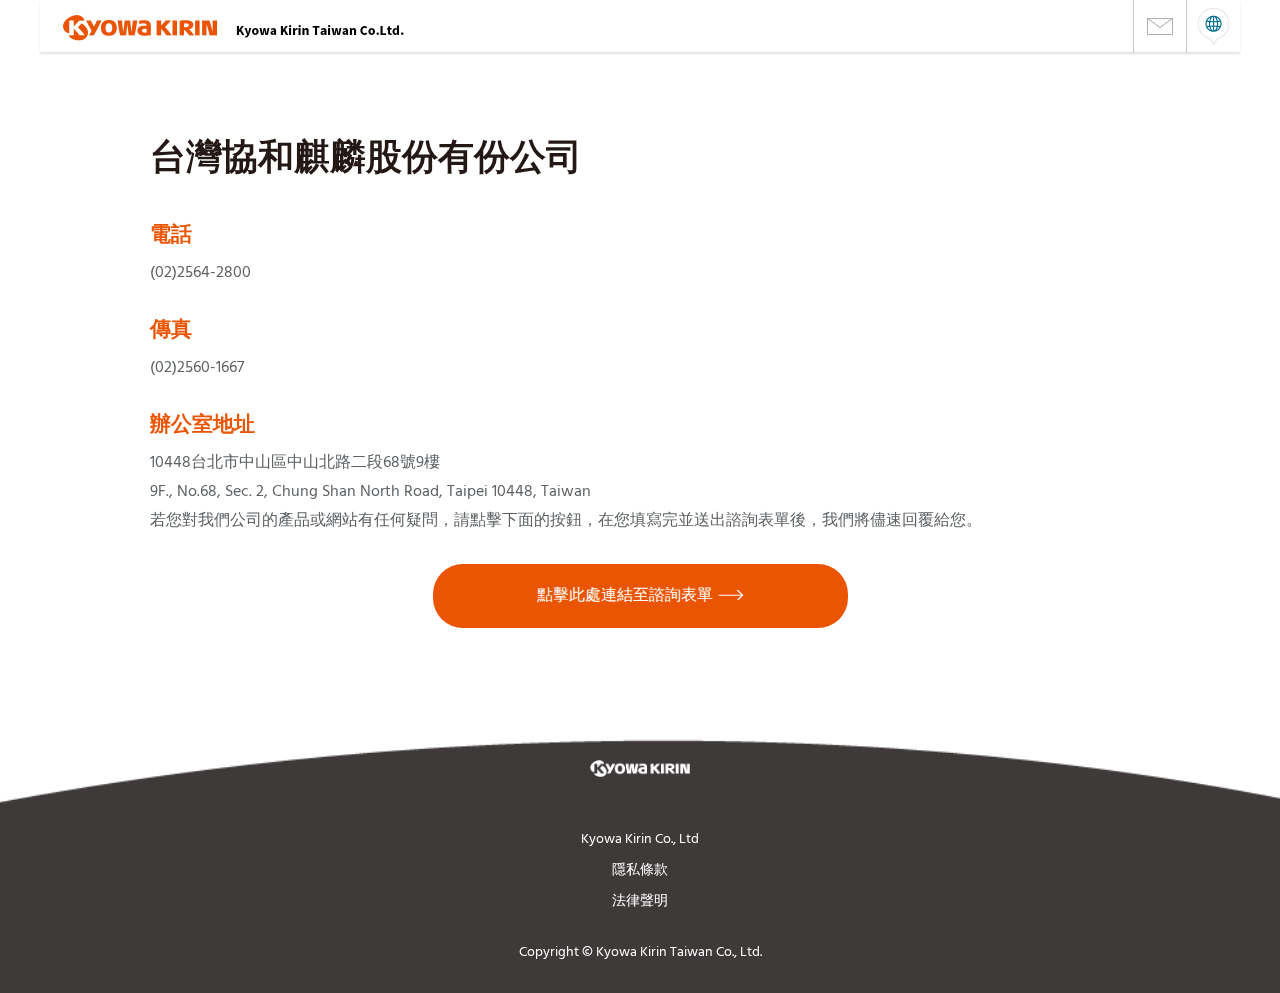
<file: tw/web/index.html>
<!DOCTYPE html>
<html lang="zh-hant">
<head>
<meta charset="UTF-8">

<title>台灣協和麒麟股份有限公司</title>
<meta name="description" content="The Kyowa Kirin Group is a Japanese pharma group that develops innovative specialty drugs, to raise the health and well-being of people around the world. Its flagship business Kyowa Kirin Co., Ltd. creates antibody-based drugs for cancer, kidney disease, and immune system diseases.">
<meta property="og:title" content="">
<meta property="og:description" content="The Kyowa Kirin Group is a Japanese pharma group that develops innovative specialty drugs, to raise the health and well-being of people around the world. Its flagship business Kyowa Kirin Co., Ltd. creates antibody-based drugs for cancer, kidney disease, and immune system diseases.">
<meta property="og:image" content="/tw/web/share/images/img_ogp.png">
<meta property="og:type" content="website">

<link rel="canonical" href="https://www.kyowakirin.com/tw/web/index.html">

<meta http-equiv="X-UA-Compatible" content="ie=edge">
<meta name="viewport" content="width=device-width, initial-scale=1.0">
<meta name="format-detection" content="telephone=no">
<link rel="shortcut icon" href="/tw/web/share/images/favicon.ico">
<link rel="apple-touch-icon" href="/tw/web/share/images/apple_touch_icon.png">
<link rel="stylesheet" href="/tw/web/share/css/outBoundModal.css">
<link rel="stylesheet" href="/tw/web/share/css/common.css">
<link rel="stylesheet" href="/tw/web/share/css/kkc_animation.css">
<script src="/tw/web/share/js/init.js"></script>
<script async src="https://www.kyowakirin.co.jp/share/js/settrack.js" defer></script>
<style>
.box-movie-thumb {
line-height: 1.5;
}
</style>
<!-- Global site tag (gtag.js) - Google Analytics -->
<script async src="https://www.googletagmanager.com/gtag/js?id=UA-184207245-1"></script>
<script>
window.dataLayer = window.dataLayer || [];
function gtag(){dataLayer.push(arguments);}
gtag('js', new Date());
gtag('config', 'UA-184207245-1');
gtag('config', 'G-XFFTHTKVTW');
</script>
</head>
<body>
<!-- ======================== Header START =================================== -->
<header class="header">
<div class="header-inner">
<div class="logo"><a href="/tw/web/index.html"><img src="/tw/web/share/images/logo.png" alt="KYOWA KIRIN"><img src="/tw/web/share/images/logo_kktw.png" alt="Kyowa Kirin Taiwan Co.Ltd."></a></div>
<nav class="header-nav">
<ul class="header-nav-list header-menu">
<!-- /.header-list --></ul>
<ul class="header-nav-list header-search">
<li class="header-link-contact"><a href="https://faq.kirin.co.jp/form/kkc_18_cn.html" target="_blank" ><img src="/tw/web/share/images/icon_contact_01.png" alt="move to contact_us page"></a></li>
<li><a href="https://www.kyowakirin.com/index.html#anc-global-network" target="_blank" class="btn-menu-global">open menu</a>
</li>

<li>
</li>
<!-- /.header-list --></ul>
<!-- /.header-nav --></nav>
<!-- /.header-inner --></div>
</header>
<!-- ======================== Header END =================================== -->
<main>
<!-- ======================== Main Content START =================================== -->
<div class="wrapper">


<div class="str-section-wrapper">
<div class="str-section str-section-spacing">
<div class="box-hdg2-wrapper">
<div class="box-content">
<div class="box-text"><h1 class="hdg-lv1-03">台灣協和麒麟股份有份公司</h1>
<!-- /.box-text --></div>
<h2 class="hdg-lv2-05">電話</h2>
<div class="box-text"><p>(02)2564-2800</p>
<!-- /.box-text --></div>
<h2 class="hdg-lv2-05">傳真</h2>
<div class="box-text"><p>(02)2560-1667</p>
<!-- /.box-text --></div>
<h2 class="hdg-lv2-05">辦公室地址</h2>
<div class="box-text">
<p>10448台北市中山區中山北路二段68號9樓</p>
<p>9F., No.68, Sec. 2, Chung Shan North Road, Taipei 10448, Taiwan</p>
<p>若您對我們公司的產品或網站有任何疑問，請點擊下面的按鈕，在您填寫完並送出諮詢表單後，我們將儘速回覆給您。</p>
<!-- /.box-text --></div>
<!-- content --></div>
<!-- /.box-hdg2-wrapper --></div>
<!-- /.str-section --></div>
<!-- /.str-section-wrapper --></div>

<div class="str-section-wrapper olc-button-section">
<div class="str-section">
<div class="box-button-olc">
<div class="box-hdg2-wrapper">
  <a href="https://faq.kirin.co.jp/form/kkc_18_cn.html" class="btn-olc-large-size no-arrow btn-orange-grey"><span>點擊此處連結至諮詢表單</span></a>
<!-- /.box-hdg2-wrapper --></div>
<!-- /.box-button-olc --></div>
<!-- /.str-section --></div>
<!-- /.str-section-wrapper --></div>

<!-- /.wrapper --></div>
<!-- ======================== Main Content END =================================== -->
</main>
<!-- ======================== Footer START =================================== -->
<footer class="footer">
<div class="logo"><a href="/tw/web/index.html"><img src="/tw/web/share/images/logo_footer.png" alt="KYOWA KIRIN"></a></div>
<div class="footer-inner">
<ul class="footer-link">
<li></li>
<li><a href="https://www.kyowakirin.com/index.html" target="_blank">Kyowa Kirin Co., Ltd</a></li>
<li></li>
<li></li>
<li><a href="/tw/web/privacy_policy/index.html">隱私條款</a></li>
<li></li>
<li></li>
<li><a href="/tw/web/terms_and_conditions/index.html">法律聲明</a></li>
<li></li>
</ul>
<div class="footer-area-sub">
<p class="footer-copy">Copyright © Kyowa Kirin Taiwan Co., Ltd. </p>
<!-- /.footer-area-sub --></div>
<!-- /.footer-inner --></div>
<a href="#top" id="back-to-top-button"><span>Top</span></a>
</footer>
<!-- ======================== Footer END =================================== -->
<script src="/tw/web/share/js/jquery-3.3.1.min.js"></script>
<script src="/tw/web/share/js/outBoundModal.js"></script>
<script src="/tw/web/share/js/run.js"></script>
<script src="/tw/web/share/js/search.js" defer></script>
<script src="/tw/web/share/js/kkc_animation.js" defer></script>
<script src="/tw/web/share/js/cookie_notice.js" defer></script>
<script src="/tw/web/share/js/back_to_top_button.js" defer></script>
</body>
</html>
</file>
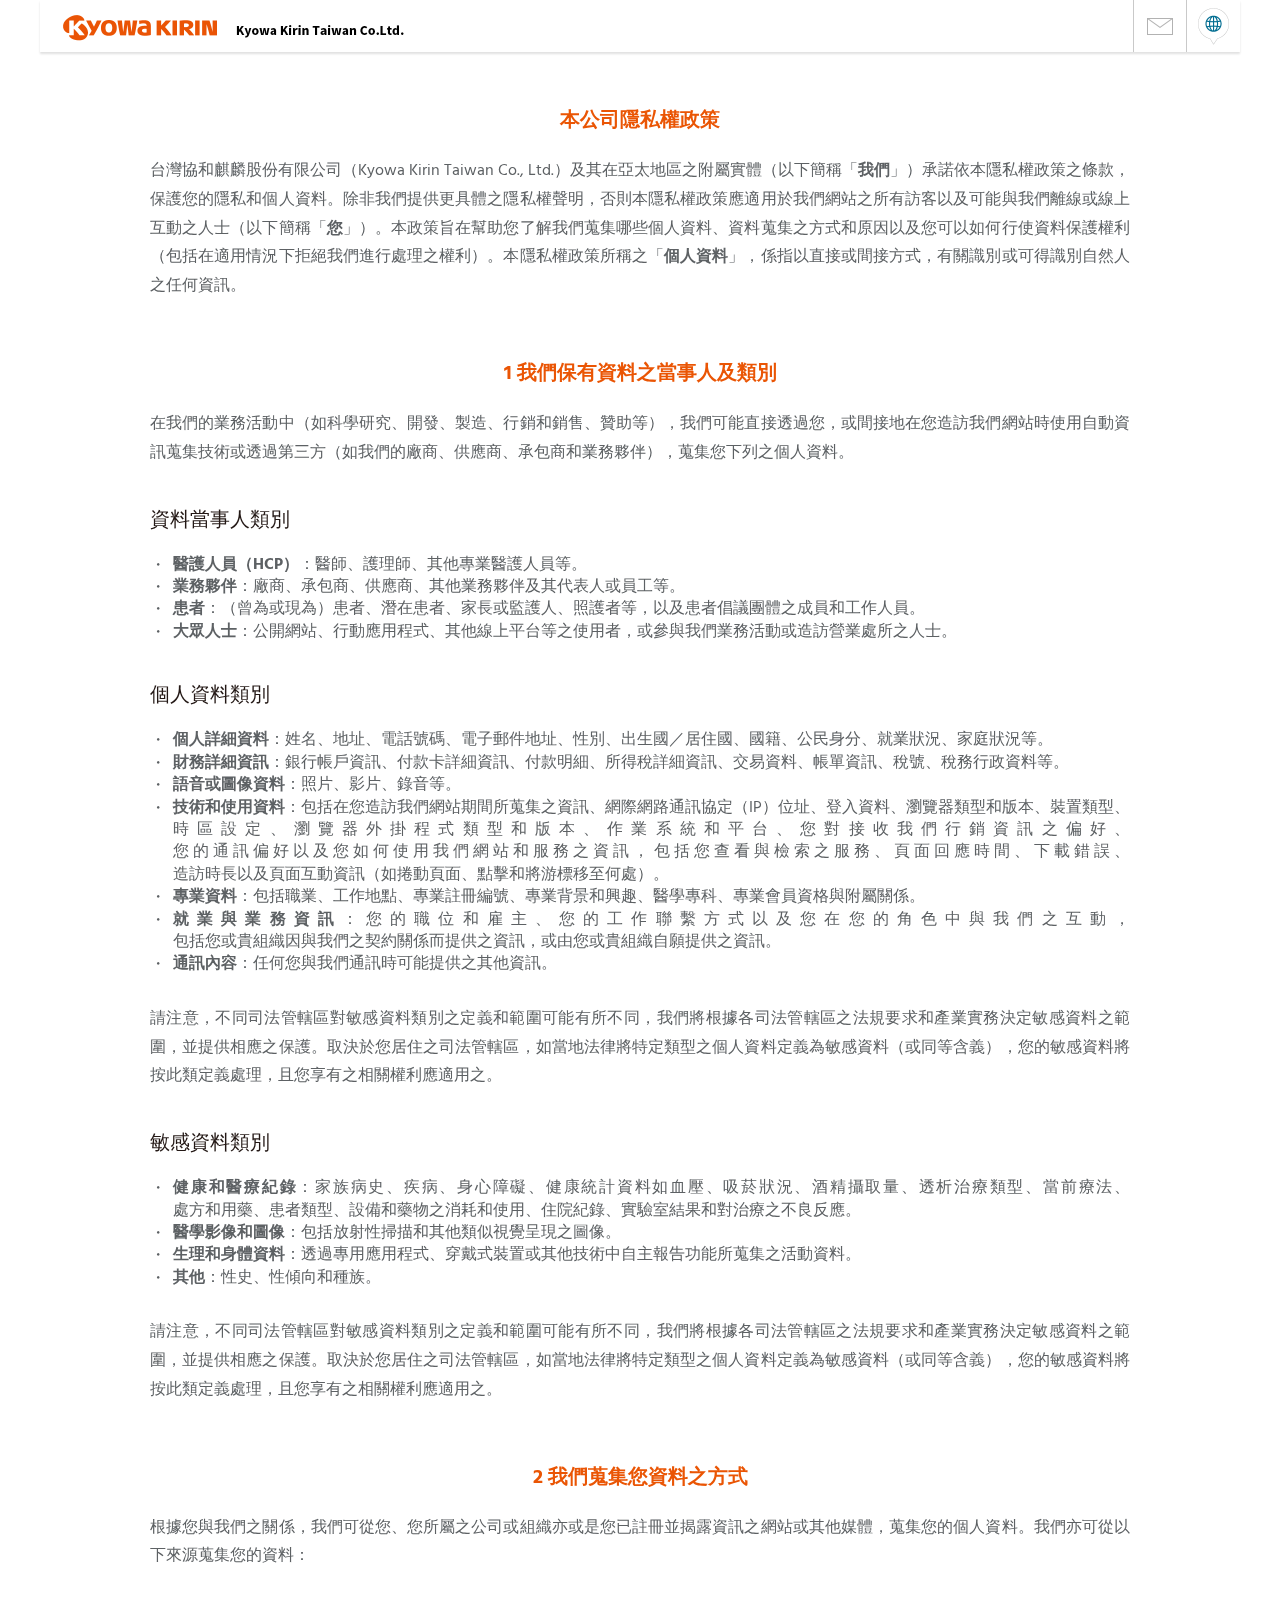
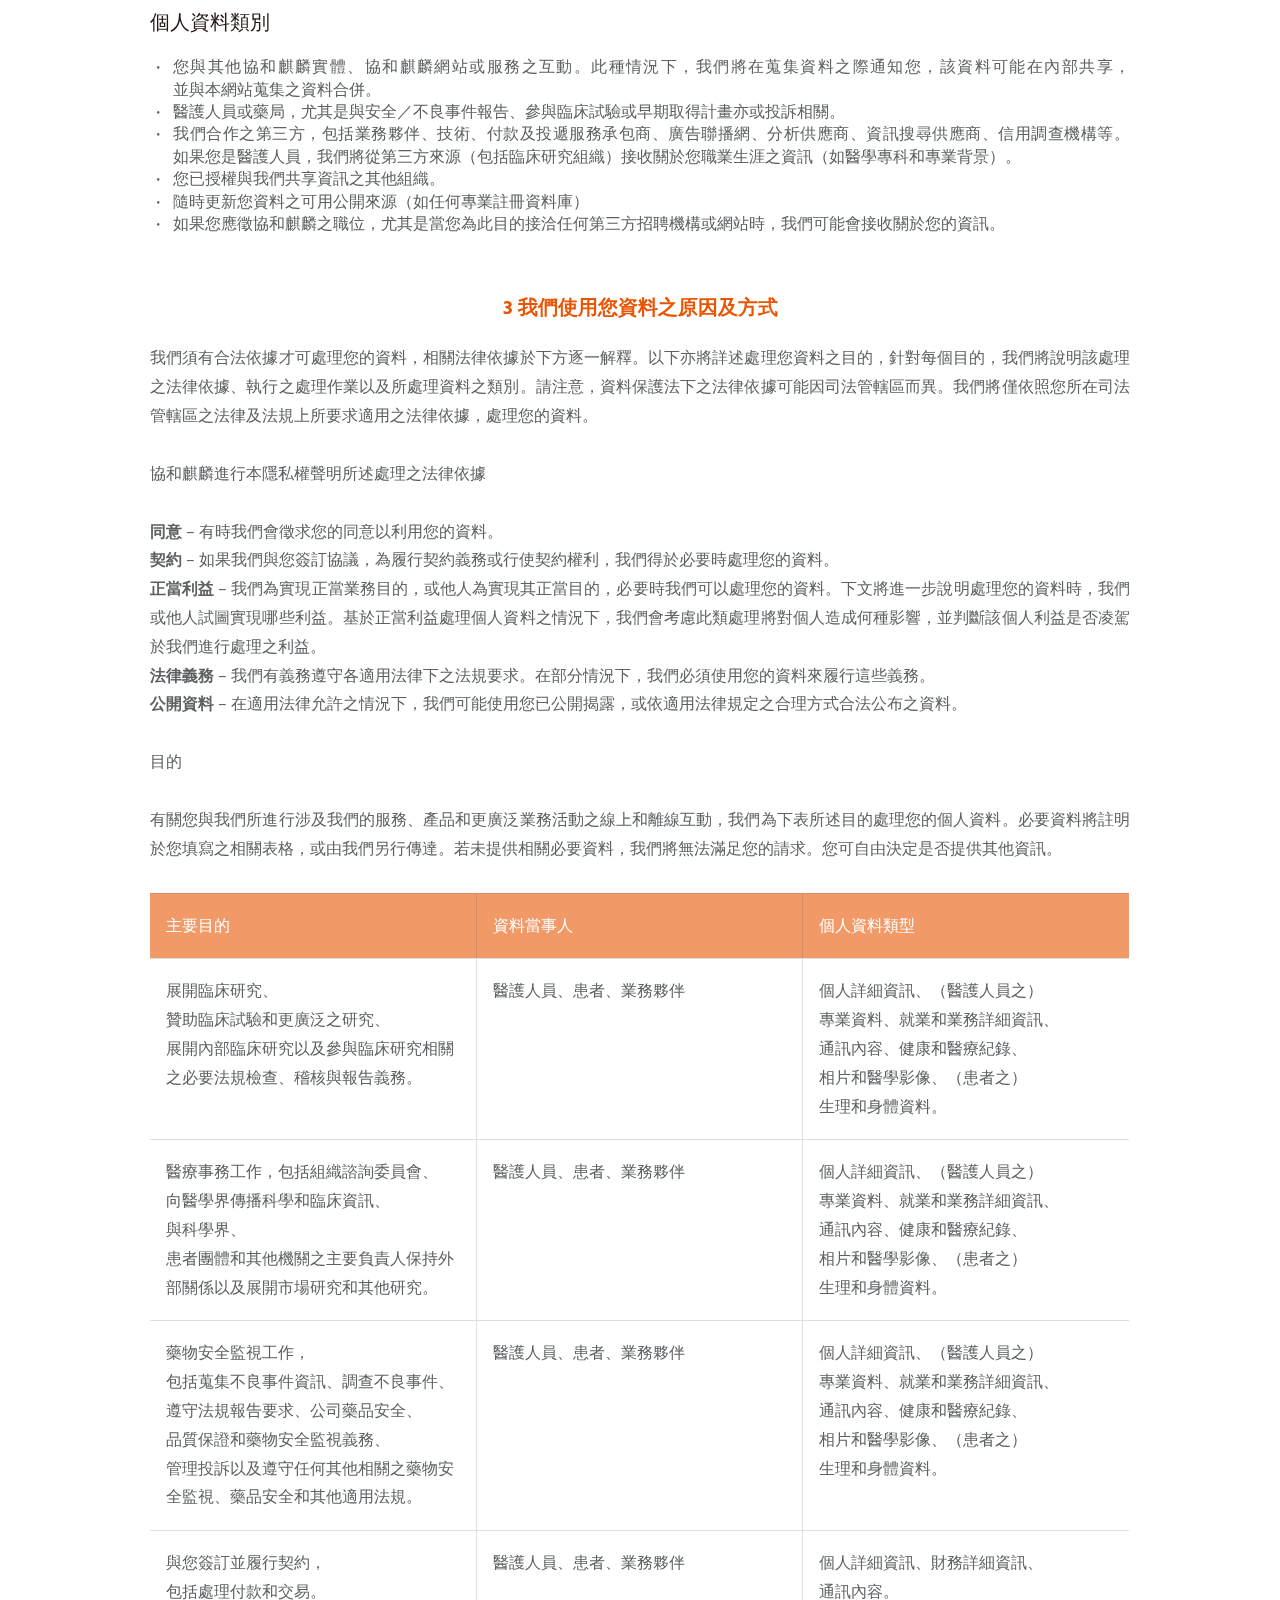
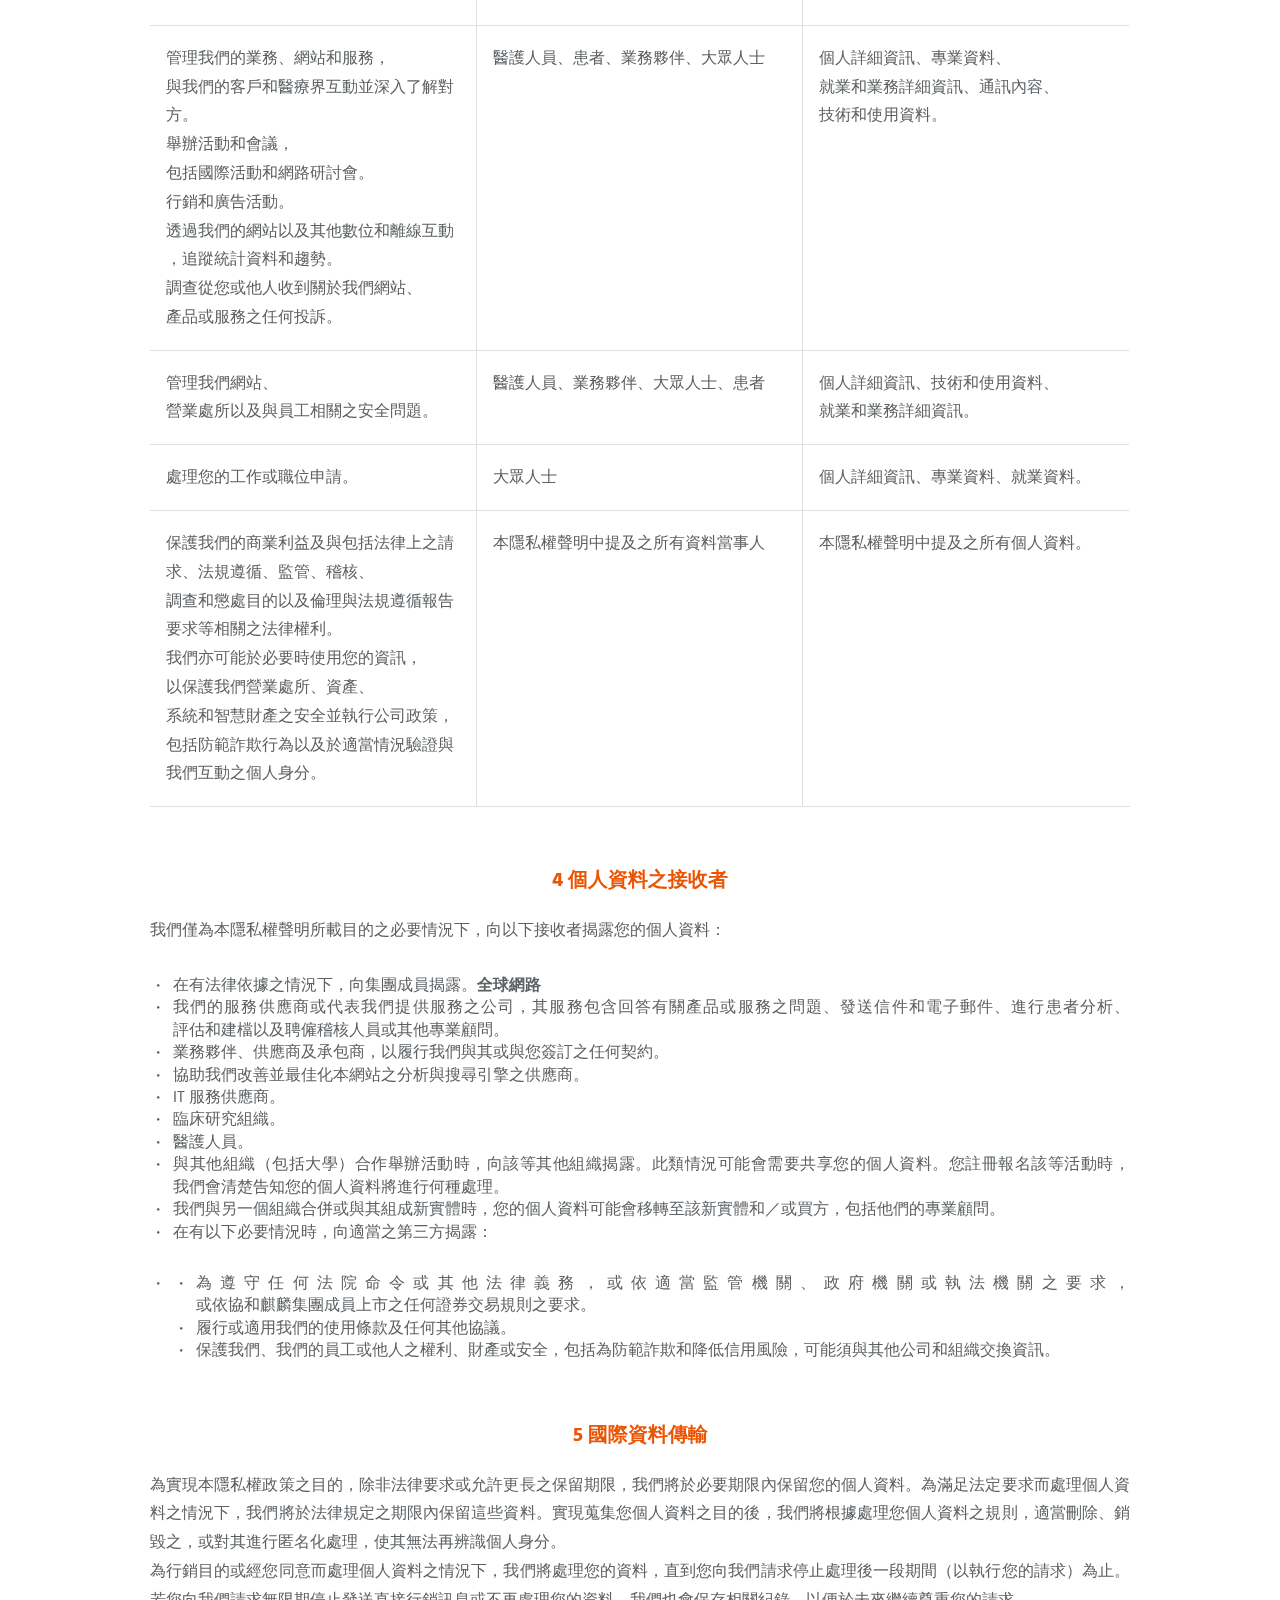
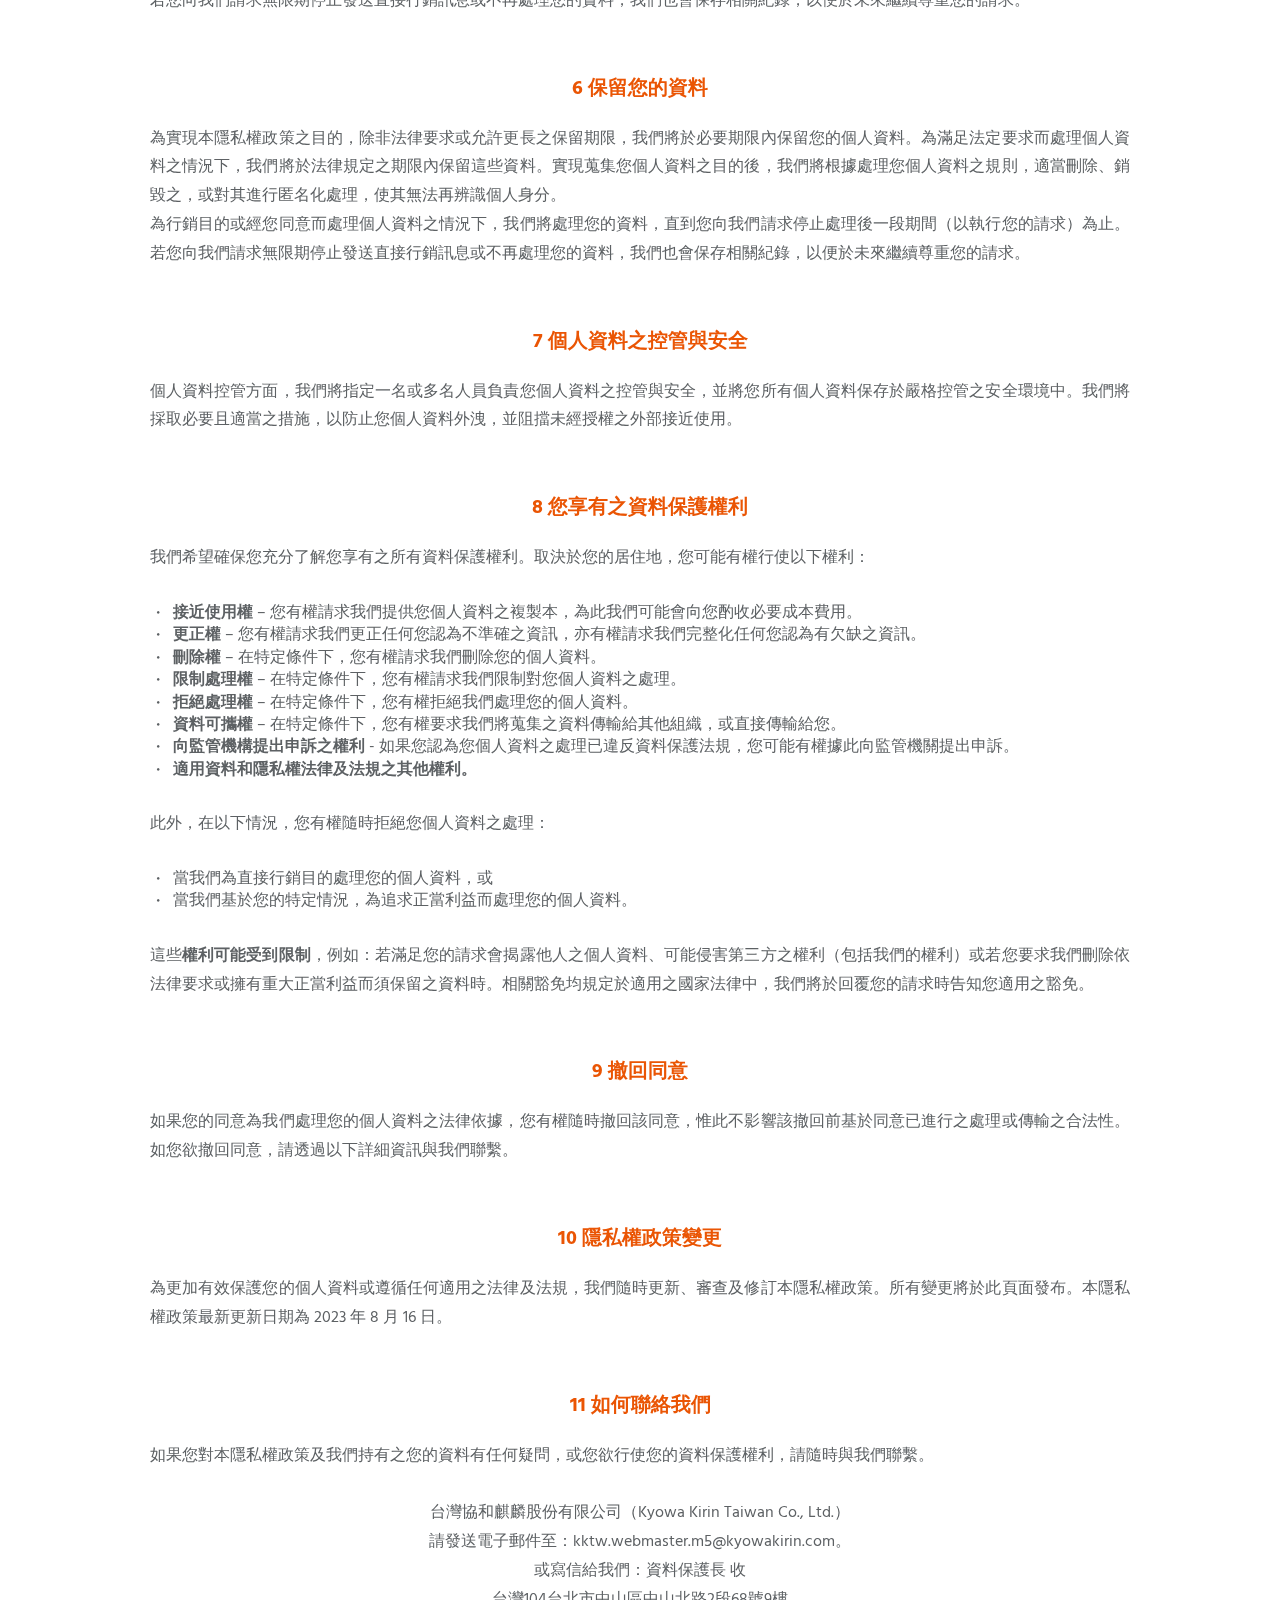
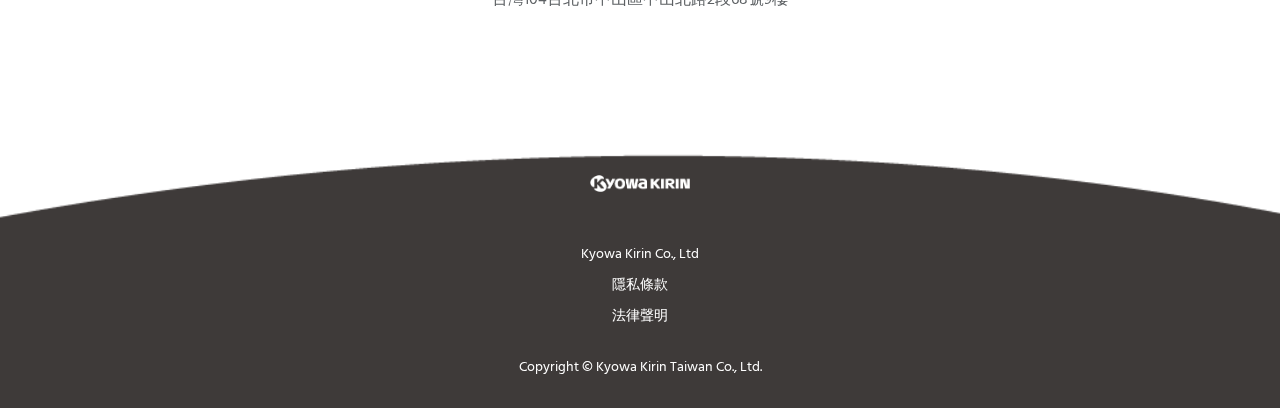
<file: tw/web/privacy_policy/index.html>
<!DOCTYPE html>
<html lang="zh-hant">
<head>
<meta charset="UTF-8">

<title>Privacy Policy - 台灣協和麒麟股份有限公司</title>
<meta name="robots" content="noindex">
<meta property="og:image" content="/tw/web/share/images/img_ogp.png">
<meta property="og:type" content="website">

<link rel="canonical" href="https://www.kyowakirin.com/tw/web/privacy_policy/index.html">

<meta http-equiv="X-UA-Compatible" content="ie=edge">
<meta name="viewport" content="width=device-width, initial-scale=1.0">
<meta name="format-detection" content="telephone=no">
<link rel="shortcut icon" href="/tw/web/share/images/favicon.ico">
<link rel="apple-touch-icon" href="/tw/web/share/images/apple_touch_icon.png">
<link rel="stylesheet" href="/tw/web/share/css/outBoundModal.css">
<link rel="stylesheet" href="/tw/web/share/css/common.css">
<link rel="stylesheet" href="/tw/web/share/css/kkc_animation.css">
<script src="/tw/web/share/js/init.js"></script>
<script async src="https://www.kyowakirin.co.jp/share/js/settrack.js" defer></script>
<style>
.box-movie-thumb {
line-height: 1.5;
}
</style>
<!-- Global site tag (gtag.js) - Google Analytics -->
<script async src="https://www.googletagmanager.com/gtag/js?id=UA-184207245-1"></script>
<script>
window.dataLayer = window.dataLayer || [];
function gtag(){dataLayer.push(arguments);}
gtag('js', new Date());
gtag('config', 'UA-184207245-1');
gtag('config', 'G-XFFTHTKVTW');
</script>
</head>
<body>
<!-- ======================== Header START =================================== -->
<header class="header">
<div class="header-inner">
<div class="logo"><a href="/tw/web/index.html"><img src="/tw/web/share/images/logo.png" alt="KYOWA KIRIN"><img src="/tw/web/share/images/logo_kktw.png" alt="Kyowa Kirin Taiwan Co.Ltd."></a></div>
<nav class="header-nav">
<ul class="header-nav-list header-menu">
<!-- /.header-list --></ul>
<ul class="header-nav-list header-search">
<li class="header-link-contact"><a href="https://faq.kirin.co.jp/form/kkc_18_cn.html" target="_blank" ><img src="/tw/web/share/images/icon_contact_01.png" alt="move to contact_us page"></a></li>
<li><a href="https://www.kyowakirin.com/index.html#anc-global-network" target="_blank" class="btn-menu-global">open menu</a>
</li>

<li>
</li>
<!-- /.header-list --></ul>
<!-- /.header-nav --></nav>
<!-- /.header-inner --></div>
</header>
<!-- ======================== Header END =================================== -->
<main>
<!-- ======================== Main Content START =================================== -->
<div class="wrapper">


<div class="main-content">
<h3 class="hdg-lv3-01 align-c">本公司隱私權政策</h3>
<div class="box-text tj-c">
<p class="tj-c">台灣協和麒麟股份有限公司（Kyowa Kirin Taiwan Co., Ltd.）及其在亞太地區之附屬實體（以下簡稱「<b>我們</b>」）承諾依本隱私權政策之條款，保護您的隱私和個人資料。除非我們提供更具體之隱私權聲明，否則本隱私權政策應適用於我們網站之所有訪客以及可能與我們離線或線上互動之人士（以下簡稱「<b>您</b>」）。本政策旨在幫助您了解我們蒐集哪些個人資料、資料蒐集之方式和原因以及您可以如何行使資料保護權利（包括在適用情況下拒絕我們進行處理之權利）。本隱私權政策所稱之「<b>個人資料</b>」，係指以直接或間接方式，有關識別或可得識別自然人之任何資訊。</p>
<!-- /.box-text --></div>
<h3 class="hdg-lv3-01 align-c">1 我們保有資料之當事人及類別</h3>
<div class="box-text tj-c">
<p class="tj-c">在我們的業務活動中（如科學研究、開發、製造、行銷和銷售、贊助等），我們可能直接透過您，或間接地在您造訪我們網站時使用自動資訊蒐集技術或透過第三方（如我們的廠商、供應商、承包商和業務夥伴），蒐集您下列之個人資料。</p>
<!-- /.box-text --></div>


<h4 class="hdg-lv4-01">資料當事人類別</h4>
<div class="box-text tj-c">
<ul class="list-01"">
<li><b>醫護人員（HCP）</b>：醫師、護理師、其他專業醫護人員等。</li>
<li><b>業務夥伴</b>：廠商、承包商、供應商、其他業務夥伴及其代表人或員工等。</li>
<li><b>患者</b>：（曾為或現為）患者、潛在患者、家長或監護人、照護者等，以及患者倡議團體之成員和工作人員。</li>
<li><b>大眾人士</b>：公開網站、行動應用程式、其他線上平台等之使用者，或參與我們業務活動或造訪營業處所之人士。</li>
</ul>
<!-- /.box-text --></div>

<h4 class="hdg-lv4-01">個人資料類別</h4>
<div class="box-text tj-c">
<ul class="list-01">
<li><b>個人詳細資料</b>：姓名、地址、電話號碼、電子郵件地址、性別、出生國／居住國、國籍、公民身分、就業狀況、家庭狀況等。</li>
<li><b>財務詳細資訊</b>：銀行帳戶資訊、付款卡詳細資訊、付款明細、所得稅詳細資訊、交易資料、帳單資訊、稅號、稅務行政資料等。</li>
<li><b>語音或圖像資料</b>：照片、影片、錄音等。</li>
<li><b>技術和使用資料</b>：包括在您造訪我們網站期間所蒐集之資訊、網際網路通訊協定（IP）位址、登入資料、瀏覽器類型和版本、裝置類型、時區設定、瀏覽器外掛程式類型和版本、作業系統和平台、您對接收我們行銷資訊之偏好、您的通訊偏好以及您如何使用我們網站和服務之資訊，包括您查看與檢索之服務、頁面回應時間、下載錯誤、造訪時長以及頁面互動資訊（如捲動頁面、點擊和將游標移至何處）。</li>
<li><b>專業資料</b>：包括職業、工作地點、專業註冊編號、專業背景和興趣、醫學專科、專業會員資格與附屬關係。</li>
<li><b>就業與業務資訊</b>：您的職位和雇主、您的工作聯繫方式以及您在您的角色中與我們之互動，包括您或貴組織因與我們之契約關係而提供之資訊，或由您或貴組織自願提供之資訊。</li>
<li><b>通訊內容</b>：任何您與我們通訊時可能提供之其他資訊。</li>
</ul>
<!-- /.box-text --></div>
<div class="box-text tj-c">
<p class="tj-c">請注意，不同司法管轄區對敏感資料類別之定義和範圍可能有所不同，我們將根據各司法管轄區之法規要求和產業實務決定敏感資料之範圍，並提供相應之保護。取決於您居住之司法管轄區，如當地法律將特定類型之個人資料定義為敏感資料（或同等含義），您的敏感資料將按此類定義處理，且您享有之相關權利應適用之。 </p>
<!-- /.box-text --></div>

<h4 class="hdg-lv4-01">敏感資料類別</h4>
<div class="box-text tj-c">
<ul class="list-01">
<li><b>健康和醫療紀錄</b>：家族病史、疾病、身心障礙、健康統計資料如血壓、吸菸狀況、酒精攝取量、透析治療類型、當前療法、處方和用藥、患者類型、設備和藥物之消耗和使用、住院紀錄、實驗室結果和對治療之不良反應。</li>
<li><b>醫學影像和圖像</b>：包括放射性掃描和其他類似視覺呈現之圖像。</li>
<li><b>生理和身體資料</b>：透過專用應用程式、穿戴式裝置或其他技術中自主報告功能所蒐集之活動資料。</li>
<li><b>其他</b>：性史、性傾向和種族。</li>
</ul>
<!-- /.box-text --></div>

<div class="box-text tj-c">
<p class="tj-c">請注意，不同司法管轄區對敏感資料類別之定義和範圍可能有所不同，我們將根據各司法管轄區之法規要求和產業實務決定敏感資料之範圍，並提供相應之保護。取決於您居住之司法管轄區，如當地法律將特定類型之個人資料定義為敏感資料（或同等含義），您的敏感資料將按此類定義處理，且您享有之相關權利應適用之。</p>
<!-- /.box-text --></div>

<h3 class="hdg-lv3-01 align-c">2 我們蒐集您資料之方式</h3>
<div class="box-text tj-c">
<p class="tj-c">根據您與我們之關係，我們可從您、您所屬之公司或組織亦或是您已註冊並揭露資訊之網站或其他媒體，蒐集您的個人資料。我們亦可從以下來源蒐集您的資料：</p>
<!-- /.box-text --></div>
<h4 class="hdg-lv4-01">個人資料類別</h4>
<div class="box-text tj-c">
<ul class="list-01">
<li>您與其他協和麒麟實體、協和麒麟網站或服務之互動。此種情況下，我們將在蒐集資料之際通知您，該資料可能在內部共享，並與本網站蒐集之資料合併。</li>
<li>醫護人員或藥局，尤其是與安全／不良事件報告、參與臨床試驗或早期取得計畫亦或投訴相關。</li>
<li>我們合作之第三方，包括業務夥伴、技術、付款及投遞服務承包商、廣告聯播網、分析供應商、資訊搜尋供應商、信用調查機構等。如果您是醫護人員，我們將從第三方來源（包括臨床研究組織）接收關於您職業生涯之資訊（如醫學專科和專業背景）。</li>
<li>您已授權與我們共享資訊之其他組織。</li>
<li>隨時更新您資料之可用公開來源（如任何專業註冊資料庫）</li>
<li>如果您應徵協和麒麟之職位，尤其是當您為此目的接洽任何第三方招聘機構或網站時，我們可能會接收關於您的資訊。</li>
</ul>
<!-- /.box-text --></div>

<h3 class="hdg-lv3-01 align-c">3 我們使用您資料之原因及方式</h3>
<div class="box-text tj-c">
<p class="tj-c">我們須有合法依據才可處理您的資料，相關法律依據於下方逐一解釋。以下亦將詳述處理您資料之目的，針對每個目的，我們將說明該處理之法律依據、執行之處理作業以及所處理資料之類別。請注意，資料保護法下之法律依據可能因司法管轄區而異。我們將僅依照您所在司法管轄區之法律及法規上所要求適用之法律依據，處理您的資料。</p>
<!-- /.box-text --></div>
<div class="box-text tj-c">
<p class="tj-c">協和麒麟進行本隱私權聲明所述處理之法律依據</p>
<!-- /.box-text --></div>
<div class="box-text tj-c">
<p class="tj-c"><b>同意</b> – 有時我們會徵求您的同意以利用您的資料。</p>
<p class="tj-c"><b>契約</b> – 如果我們與您簽訂協議，為履行契約義務或行使契約權利，我們得於必要時處理您的資料。</p>
<p class="tj-c"><b>正當利益</b> – 我們為實現正當業務目的，或他人為實現其正當目的，必要時我們可以處理您的資料。下文將進一步說明處理您的資料時，我們或他人試圖實現哪些利益。基於正當利益處理個人資料之情況下，我們會考慮此類處理將對個人造成何種影響，並判斷該個人利益是否凌駕於我們進行處理之利益。</p>
<p class="tj-c"><b>法律義務</b> – 我們有義務遵守各適用法律下之法規要求。在部分情況下，我們必須使用您的資料來履行這些義務。</p>
<p class="tj-c"><b>公開資料</b> – 在適用法律允許之情況下，我們可能使用您已公開揭露，或依適用法律規定之合理方式合法公布之資料。</p>
<!-- /.box-text --></div>

<div class="box-text tj-c">
<p class="tj-c">目的</p>
<!-- /.box-text --></div>
<div class="box-text tj-c">
<p class="tj-c">有關您與我們所進行涉及我們的服務、產品和更廣泛業務活動之線上和離線互動，我們為下表所述目的處理您的個人資料。必要資料將註明於您填寫之相關表格，或由我們另行傳達。若未提供相關必要資料，我們將無法滿足您的請求。您可自由決定是否提供其他資訊。</p>
<!-- /.box-text --></div>

<div class="box-table-wrapper">
<p class="text-table-scroll">You can see this table by scrolling horizontally.</p>
<table class="table-01">
  <colgroup>
	<col class="w-33">
	<col class="w-33">
	<col class="w-33">
	</colgroup>
  <thead>
  <tr>
    <th>主要目的</th>
    <th>資料當事人</th>
    <th>個人資料類型</th>
  </tr>
  </thead>
  <tbody>
  <tr>
    <td>展開臨床研究、贊助臨床試驗和更廣泛之研究、展開內部臨床研究以及參與臨床研究相關之必要法規檢查、稽核與報告義務。</td>
    <td>醫護人員、患者、業務夥伴</td>
    <td>個人詳細資訊、（醫護人員之）專業資料、就業和業務詳細資訊、通訊內容、健康和醫療紀錄、相片和醫學影像、（患者之）生理和身體資料。</td>
  </tr>
  <tr>
    <td>醫療事務工作，包括組織諮詢委員會、向醫學界傳播科學和臨床資訊、與科學界、患者團體和其他機關之主要負責人保持外部關係以及展開市場研究和其他研究。</td>
    <td>醫護人員、患者、業務夥伴</td>
    <td>個人詳細資訊、（醫護人員之）專業資料、就業和業務詳細資訊、通訊內容、健康和醫療紀錄、相片和醫學影像、（患者之）生理和身體資料。</td>
  </tr>
  <tr>
    <td>藥物安全監視工作，包括蒐集不良事件資訊、調查不良事件、遵守法規報告要求、公司藥品安全、品質保證和藥物安全監視義務、管理投訴以及遵守任何其他相關之藥物安全監視、藥品安全和其他適用法規。</td>
    <td>醫護人員、患者、業務夥伴</td>
    <td>個人詳細資訊、（醫護人員之）專業資料、就業和業務詳細資訊、通訊內容、健康和醫療紀錄、相片和醫學影像、（患者之）生理和身體資料。</td>
  </tr>
  <tr>
    <td>與您簽訂並履行契約，包括處理付款和交易。</td>
    <td>醫護人員、患者、業務夥伴</td>
    <td>個人詳細資訊、財務詳細資訊、通訊內容。</td>
  </tr>
  <tr>
    <td>管理我們的業務、網站和服務，與我們的客戶和醫療界互動並深入了解對方。<br>
舉辦活動和會議，包括國際活動和網路研討會。<br>
行銷和廣告活動。<br>
透過我們的網站以及其他數位和離線互動，追蹤統計資料和趨勢。<br>
調查從您或他人收到關於我們網站、產品或服務之任何投訴。</td>
    <td>醫護人員、患者、業務夥伴、大眾人士</td>
    <td>個人詳細資訊、專業資料、就業和業務詳細資訊、通訊內容、技術和使用資料。</td>
  </tr>
  <tr>
    <td>管理我們網站、營業處所以及與員工相關之安全問題。</td>
    <td>醫護人員、業務夥伴、大眾人士、患者</td>
    <td>個人詳細資訊、技術和使用資料、就業和業務詳細資訊。</td>
  </tr>
  <tr>
    <td>處理您的工作或職位申請。</td>
    <td>大眾人士</td>
    <td>個人詳細資訊、專業資料、就業資料。</td>
  </tr>
  <tr>
    <td>保護我們的商業利益及與包括法律上之請求、法規遵循、監管、稽核、調查和懲處目的以及倫理與法規遵循報告要求等相關之法律權利。我們亦可能於必要時使用您的資訊，以保護我們營業處所、資產、系統和智慧財產之安全並執行公司政策，包括防範詐欺行為以及於適當情況驗證與我們互動之個人身分。</td>
    <td>本隱私權聲明中提及之所有資料當事人</td>
    <td>本隱私權聲明中提及之所有個人資料。</td>
  </tr>
</tbody>
</table>
<!-- /.box-table-wrapper --></div>

<h3 class="hdg-lv3-01 align-c">4 個人資料之接收者</h3>
<div class="box-text tj-c">
<p class="tj-c">我們僅為本隱私權聲明所載目的之必要情況下，向以下接收者揭露您的個人資料：</p>
<!-- /.box-text --></div>
<div class="box-text tj-c">
<ul class="list-01">
<li>在有法律依據之情況下，向集團成員揭露。<b>全球網路</b></li>
<li>我們的服務供應商或代表我們提供服務之公司，其服務包含回答有關產品或服務之問題、發送信件和電子郵件、進行患者分析、評估和建檔以及聘僱稽核人員或其他專業顧問。</li>
<li>業務夥伴、供應商及承包商，以履行我們與其或與您簽訂之任何契約。</li>
<li>協助我們改善並最佳化本網站之分析與搜尋引擎之供應商。</li>
<li>IT 服務供應商。</li>
<li>臨床研究組織。</li>
<li>醫護人員。</li>
<li>與其他組織（包括大學）合作舉辦活動時，向該等其他組織揭露。此類情況可能會需要共享您的個人資料。您註冊報名該等活動時，我們會清楚告知您的個人資料將進行何種處理。</li>
<li>我們與另一個組織合併或與其組成新實體時，您的個人資料可能會移轉至該新實體和／或買方，包括他們的專業顧問。</li>
<li>在有以下必要情況時，向適當之第三方揭露：</li>
</ul>
<!-- /.box-text --></div>

<div class="box-text tj-c">
<ul class="list-01">
<li><ul class="list-01">
<li>為遵守任何法院命令或其他法律義務，或依適當監管機關、政府機關或執法機關之要求，或依協和麒麟集團成員上市之任何證券交易規則之要求。</li>
<li>履行或適用我們的使用條款及任何其他協議。</li>
<li>保護我們、我們的員工或他人之權利、財產或安全，包括為防範詐欺和降低信用風險，可能須與其他公司和組織交換資訊。</li>
</ul></li>
</ul>
<!-- /.box-text --></div>

<h3 class="hdg-lv3-01 align-c">5 國際資料傳輸</h3>
<div class="box-text tj-c">
<p class="tj-c">為實現本隱私權政策之目的，除非法律要求或允許更長之保留期限，我們將於必要期限內保留您的個人資料。為滿足法定要求而處理個人資料之情況下，我們將於法律規定之期限內保留這些資料。實現蒐集您個人資料之目的後，我們將根據處理您個人資料之規則，適當刪除、銷毀之，或對其進行匿名化處理，使其無法再辨識個人身分。</p>
<p class="tj-c">為行銷目的或經您同意而處理個人資料之情況下，我們將處理您的資料，直到您向我們請求停止處理後一段期間（以執行您的請求）為止。若您向我們請求無限期停止發送直接行銷訊息或不再處理您的資料，我們也會保存相關紀錄，以便於未來繼續尊重您的請求。</p>
<!-- /.box-text --></div>

<h3 class="hdg-lv3-01 align-c">6 保留您的資料</h3>
<div class="box-text tj-c">
<p class="tj-c">為實現本隱私權政策之目的，除非法律要求或允許更長之保留期限，我們將於必要期限內保留您的個人資料。為滿足法定要求而處理個人資料之情況下，我們將於法律規定之期限內保留這些資料。實現蒐集您個人資料之目的後，我們將根據處理您個人資料之規則，適當刪除、銷毀之，或對其進行匿名化處理，使其無法再辨識個人身分。 </p>
<p class="tj-c">為行銷目的或經您同意而處理個人資料之情況下，我們將處理您的資料，直到您向我們請求停止處理後一段期間（以執行您的請求）為止。若您向我們請求無限期停止發送直接行銷訊息或不再處理您的資料，我們也會保存相關紀錄，以便於未來繼續尊重您的請求。</p>
<!-- /.box-text --></div>

<h3 class="hdg-lv3-01 align-c">7 個人資料之控管與安全</h3>
<div class="box-text tj-c">
<p class="tj-c">個人資料控管方面，我們將指定一名或多名人員負責您個人資料之控管與安全，並將您所有個人資料保存於嚴格控管之安全環境中。我們將採取必要且適當之措施，以防止您個人資料外洩，並阻擋未經授權之外部接近使用。 </p>
<!-- /.box-text --></div>
<h3 class="hdg-lv3-01 align-c">8 您享有之資料保護權利</h3>
<div class="box-text tj-c">
<p class="tj-c">我們希望確保您充分了解您享有之所有資料保護權利。取決於您的居住地，您可能有權行使以下權利： </p>
<!-- /.box-text --></div>

<div class="box-text tj-c">
<ul class="list-01">
<li><b>接近使用權</b> – 您有權請求我們提供您個人資料之複製本，為此我們可能會向您酌收必要成本費用。</li>
<li><b>更正權</b> – 您有權請求我們更正任何您認為不準確之資訊，亦有權請求我們完整化任何您認為有欠缺之資訊。</li>
<li><b>刪除權</b> – 在特定條件下，您有權請求我們刪除您的個人資料。</li>
<li><b>限制處理權</b> – 在特定條件下，您有權請求我們限制對您個人資料之處理。</li>
<li><b>拒絕處理權</b> – 在特定條件下，您有權拒絕我們處理您的個人資料。</li>
<li><b>資料可攜權</b> – 在特定條件下，您有權要求我們將蒐集之資料傳輸給其他組織，或直接傳輸給您。</li>
<li><b>向監管機構提出申訴之權利</b> - 如果您認為您個人資料之處理已違反資料保護法規，您可能有權據此向監管機關提出申訴。</li>
<li><b>適用資料和隱私權法律及法規之其他權利。</b></li>
</ul>
<!-- /.box-text --></div>
<div class="box-text tj-c">
<p class="tj-c">此外，在以下情況，您有權隨時拒絕您個人資料之處理：</p>
<!-- /.box-text --></div>
<div class="box-text tj-c">
<ul class="list-01">
<li>當我們為直接行銷目的處理您的個人資料，或</li>
<li>當我們基於您的特定情況，為追求正當利益而處理您的個人資料。</li>
</ul>
<!-- /.box-text --></div>

<div class="box-text tj-c">
<p class="tj-c">這些<b>權利可能受到限制</b>，例如：若滿足您的請求會揭露他人之個人資料、可能侵害第三方之權利（包括我們的權利）或若您要求我們刪除依法律要求或擁有重大正當利益而須保留之資料時。相關豁免均規定於適用之國家法律中，我們將於回覆您的請求時告知您適用之豁免。</p>
<!-- /.box-text --></div>

<h3 class="hdg-lv3-01 align-c">9 撤回同意</h3>
<div class="box-text tj-c">
<p class="tj-c">如果您的同意為我們處理您的個人資料之法律依據，您有權隨時撤回該同意，惟此不影響該撤回前基於同意已進行之處理或傳輸之合法性。如您欲撤回同意，請透過以下詳細資訊與我們聯繫。</p>
<!-- /.box-text --></div>
<h3 class="hdg-lv3-01 align-c">10 隱私權政策變更</h3>
<div class="box-text tj-c">
<p class="tj-c">為更加有效保護您的個人資料或遵循任何適用之法律及法規，我們隨時更新、審查及修訂本隱私權政策。所有變更將於此頁面發布。本隱私權政策最新更新日期為 2023 年 8 月 16 日。</p>
<!-- /.box-text --></div>
<h3 class="hdg-lv3-01 align-c">11 如何聯絡我們</h3>
<div class="box-text tj-c">
<p class="tj-c">如果您對本隱私權政策及我們持有之您的資料有任何疑問，或您欲行使您的資料保護權利，請隨時與我們聯繫。</p>
<!-- /.box-text --></div>

<div class="box-text tj-c">
<p class="align-c">台灣協和麒麟股份有限公司（Kyowa Kirin Taiwan Co., Ltd.）</p>
<p class="align-c">請發送電子郵件至：kktw.webmaster.m5@kyowakirin.com。</p>
<p class="align-c">或寫信給我們：資料保護長 收</p>
<p class="align-c">台灣104台北市中山區中山北路2段68號9樓</p>
<!-- /.box-text --></div>
<!-- /.main-content --></div>
<!-- /.wrapper --></div>
<!-- ======================== Main Content END =================================== -->
</main>
<!-- ======================== Footer START =================================== -->
<footer class="footer">
<div class="logo"><a href="/tw/web/index.html"><img src="/tw/web/share/images/logo_footer.png" alt="KYOWA KIRIN"></a></div>
<div class="footer-inner">
<ul class="footer-link">
<li></li>
<li><a href="https://www.kyowakirin.com/index.html" target="_blank">Kyowa Kirin Co., Ltd</a></li>
<li></li>
<li></li>
<li><a href="/tw/web/privacy_policy/index.html">隱私條款</a></li>
<li></li>
<li></li>
<li><a href="/tw/web/terms_and_conditions/index.html">法律聲明</a></li>
<li></li>
</ul>
<div class="footer-area-sub">
<p class="footer-copy">Copyright © Kyowa Kirin Taiwan Co., Ltd. </p>
<!-- /.footer-area-sub --></div>
<!-- /.footer-inner --></div>
<a href="#top" id="back-to-top-button"><span>Top</span></a>
</footer>
<!-- ======================== Footer END =================================== -->
<script src="/tw/web/share/js/jquery-3.3.1.min.js"></script>
<script src="/tw/web/share/js/outBoundModal.js"></script>
<script src="/tw/web/share/js/run.js"></script>
<script src="/tw/web/share/js/search.js" defer></script>
<script src="/tw/web/share/js/kkc_animation.js" defer></script>
<script src="/tw/web/share/js/cookie_notice.js" defer></script>
<script src="/tw/web/share/js/back_to_top_button.js" defer></script>
</body>
</html>
</file>
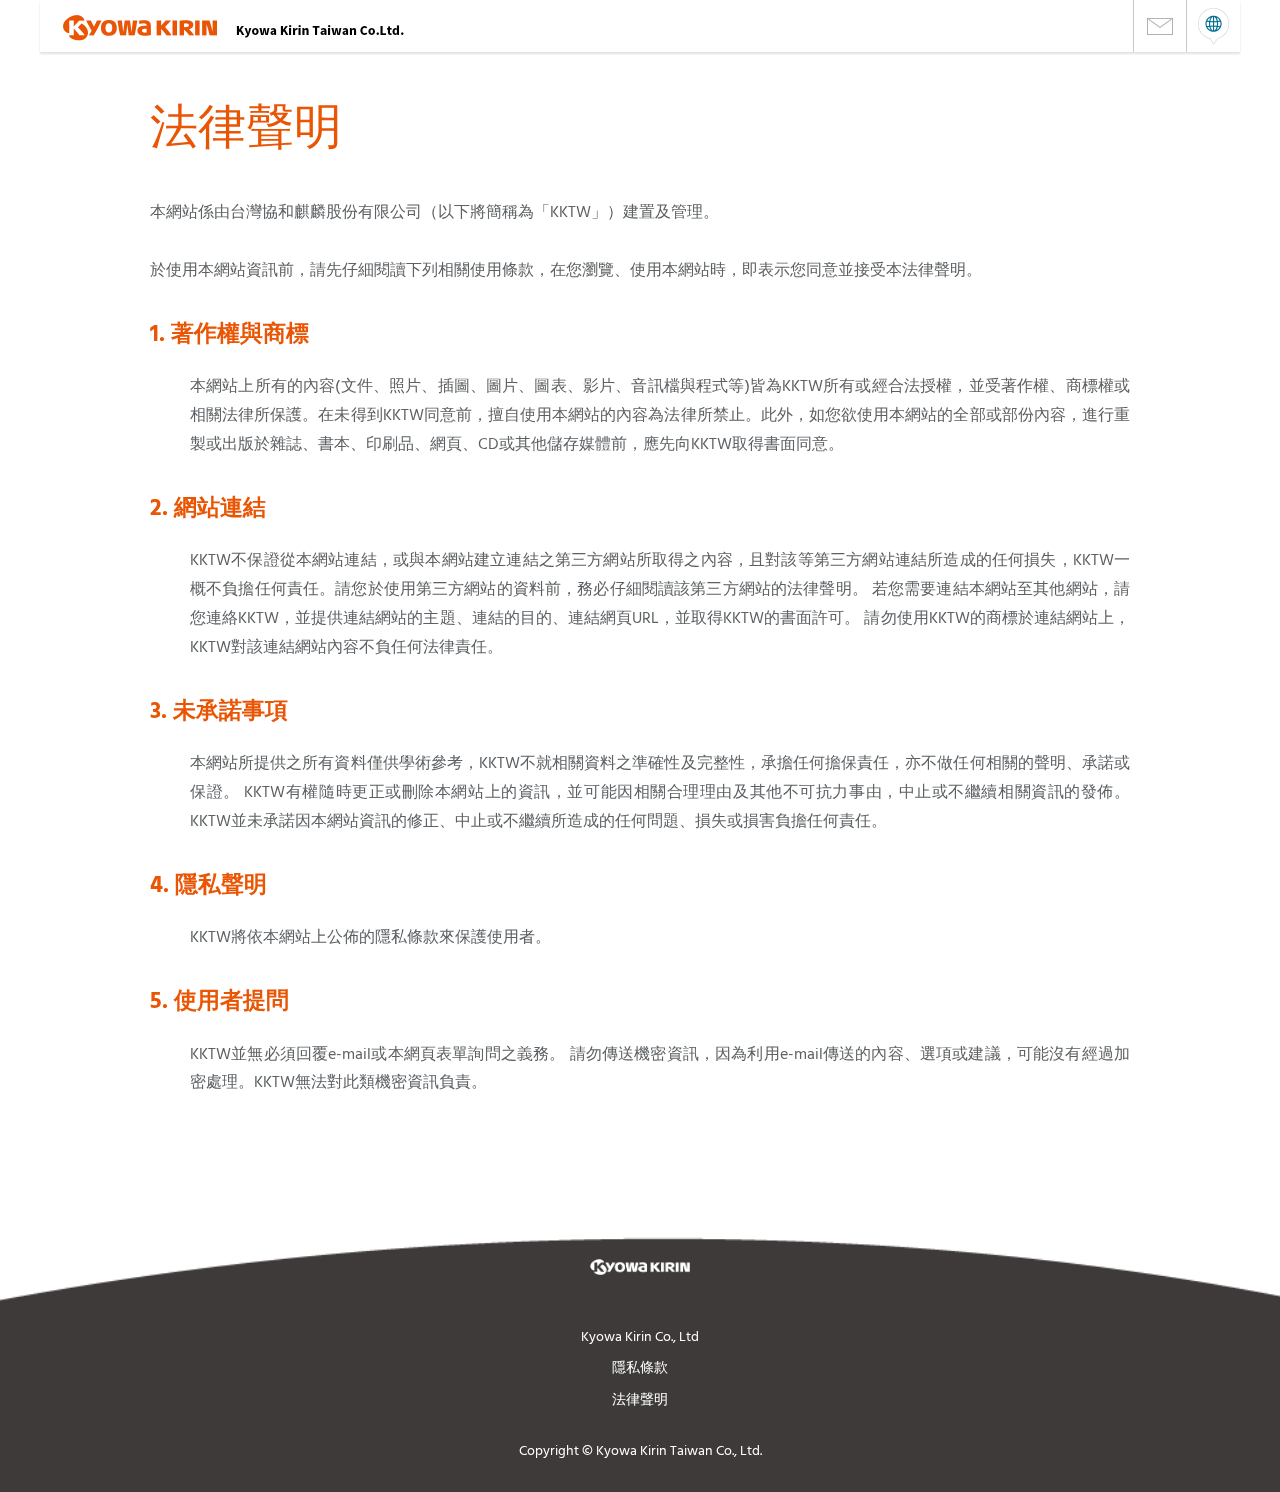
<file: tw/web/terms_and_conditions/index.html>
<!DOCTYPE html>
<html lang="zh-hant">
<head>
<meta charset="UTF-8">

<title>Terms &amp; Conditions of Use - 台灣協和麒麟股份有限公司</title>
<meta name="robots" content="noindex">
<meta property="og:image" content="/tw/web/share/images/img_ogp.png">
<meta property="og:type" content="website">

<link rel="canonical" href="https://www.kyowakirin.com/tw/web/terms_and_conditions/index.html">

<meta http-equiv="X-UA-Compatible" content="ie=edge">
<meta name="viewport" content="width=device-width, initial-scale=1.0">
<meta name="format-detection" content="telephone=no">
<link rel="shortcut icon" href="/tw/web/share/images/favicon.ico">
<link rel="apple-touch-icon" href="/tw/web/share/images/apple_touch_icon.png">
<link rel="stylesheet" href="/tw/web/share/css/outBoundModal.css">
<link rel="stylesheet" href="/tw/web/share/css/common.css">
<link rel="stylesheet" href="/tw/web/share/css/kkc_animation.css">
<script src="/tw/web/share/js/init.js"></script>
<script async src="https://www.kyowakirin.co.jp/share/js/settrack.js" defer></script>
<style>
.box-movie-thumb {
line-height: 1.5;
}
</style>
<!-- Global site tag (gtag.js) - Google Analytics -->
<script async src="https://www.googletagmanager.com/gtag/js?id=UA-184207245-1"></script>
<script>
window.dataLayer = window.dataLayer || [];
function gtag(){dataLayer.push(arguments);}
gtag('js', new Date());
gtag('config', 'UA-184207245-1');
gtag('config', 'G-XFFTHTKVTW');
</script>
</head>
<body>
<!-- ======================== Header START =================================== -->
<header class="header">
<div class="header-inner">
<div class="logo"><a href="/tw/web/index.html"><img src="/tw/web/share/images/logo.png" alt="KYOWA KIRIN"><img src="/tw/web/share/images/logo_kktw.png" alt="Kyowa Kirin Taiwan Co.Ltd."></a></div>
<nav class="header-nav">
<ul class="header-nav-list header-menu">
<!-- /.header-list --></ul>
<ul class="header-nav-list header-search">
<li class="header-link-contact"><a href="https://faq.kirin.co.jp/form/kkc_18_cn.html" target="_blank" ><img src="/tw/web/share/images/icon_contact_01.png" alt="move to contact_us page"></a></li>
<li><a href="https://www.kyowakirin.com/index.html#anc-global-network" target="_blank" class="btn-menu-global">open menu</a>
</li>

<li>
</li>
<!-- /.header-list --></ul>
<!-- /.header-nav --></nav>
<!-- /.header-inner --></div>
</header>
<!-- ======================== Header END =================================== -->
<main>
<!-- ======================== Main Content START =================================== -->
<div class="wrapper">


<div class="main-content">
<h1 class="hdg-lv1-02">法律聲明</h1>
<div class="box-text tj-c">
<p class="tj-c">本網站係由台灣協和麒麟股份有限公司（以下將簡稱為「KKTW」）建置及管理。</p>
<!-- /.box-text --></div>
<div class="box-text tj-c">
<p class="tj-c">於使用本網站資訊前，請先仔細閱讀下列相關使用條款，在您瀏覽、使用本網站時，即表示您同意並接受本法律聲明。</p>
<!-- /.box-text --></div>
<h2 class="hdg-lv2-02">1. 著作權與商標</h2>
<div class="box-text tj-c">
<p class="pl-40 tj-c">本網站上所有的內容(文件、照片、插圖、圖片、圖表、影片、音訊檔與程式等)皆為KKTW所有或經合法授權，並受著作權、商標權或相關法律所保護。在未得到KKTW同意前，擅自使用本網站的內容為法律所禁止。此外，如您欲使用本網站的全部或部份內容，進行重製或出版於雜誌、書本、印刷品、網頁、CD或其他儲存媒體前，應先向KKTW取得書面同意。</p>
<!-- /.box-text --></div>

<h2 class="hdg-lv2-02">2. 網站連結</h2>
<div class="box-text tj-c">
<p class="pl-40 tj-c">KKTW不保證從本網站連結，或與本網站建立連結之第三方網站所取得之內容，且對該等第三方網站連結所造成的任何損失，KKTW一概不負擔任何責任。請您於使用第三方網站的資料前，務必仔細閱讀該第三方網站的法律聲明。 若您需要連結本網站至其他網站，請您連絡KKTW，並提供連結網站的主題、連結的目的、連結網頁URL，並取得KKTW的書面許可。 請勿使用KKTW的商標於連結網站上，KKTW對該連結網站內容不負任何法律責任。 </p>
<!-- /.box-text --></div>
<h2 class="hdg-lv2-02">3. 未承諾事項</h2>
<div class="box-text tj-c">
<p class="pl-40 tj-c">本網站所提供之所有資料僅供學術參考，KKTW不就相關資料之準確性及完整性，承擔任何擔保責任，亦不做任何相關的聲明、承諾或保證。 KKTW有權隨時更正或刪除本網站上的資訊，並可能因相關合理理由及其他不可抗力事由，中止或不繼續相關資訊的發佈。 KKTW並未承諾因本網站資訊的修正、中止或不繼續所造成的任何問題、損失或損害負擔任何責任。</p>
<!-- /.box-text --></div>
<h2 class="hdg-lv2-02">4. 隱私聲明</h2>
<div class="box-text tj-c">
<p class="pl-40 tj-c">KKTW將依本網站上公佈的隱私條款來保護使用者。</p>
<!-- /.box-text --></div>
<h2 class="hdg-lv2-02">5. 使用者提問</h2>
<div class="box-text tj-c">
<p class="pl-40 tj-c">KKTW並無必須回覆e-mail或本網頁表單詢問之義務。 請勿傳送機密資訊，因為利用e-mail傳送的內容、選項或建議，可能沒有經過加密處理。KKTW無法對此類機密資訊負責。 </p>
<!-- /.box-text --></div>
<!-- /.main-content --></div>
<!-- /.wrapper --></div>
<!-- ======================== Main Content END =================================== -->
</main>
<!-- ======================== Footer START =================================== -->
<footer class="footer">
<div class="logo"><a href="/tw/web/index.html"><img src="/tw/web/share/images/logo_footer.png" alt="KYOWA KIRIN"></a></div>
<div class="footer-inner">
<ul class="footer-link">
<li></li>
<li><a href="https://www.kyowakirin.com/index.html" target="_blank">Kyowa Kirin Co., Ltd</a></li>
<li></li>
<li></li>
<li><a href="/tw/web/privacy_policy/index.html">隱私條款</a></li>
<li></li>
<li></li>
<li><a href="/tw/web/terms_and_conditions/index.html">法律聲明</a></li>
<li></li>
</ul>
<div class="footer-area-sub">
<p class="footer-copy">Copyright © Kyowa Kirin Taiwan Co., Ltd. </p>
<!-- /.footer-area-sub --></div>
<!-- /.footer-inner --></div>
<a href="#top" id="back-to-top-button"><span>Top</span></a>
</footer>
<!-- ======================== Footer END =================================== -->
<script src="/tw/web/share/js/jquery-3.3.1.min.js"></script>
<script src="/tw/web/share/js/outBoundModal.js"></script>
<script src="/tw/web/share/js/run.js"></script>
<script src="/tw/web/share/js/search.js" defer></script>
<script src="/tw/web/share/js/kkc_animation.js" defer></script>
<script src="/tw/web/share/js/cookie_notice.js" defer></script>
<script src="/tw/web/share/js/back_to_top_button.js" defer></script>
</body>
</html>
</file>
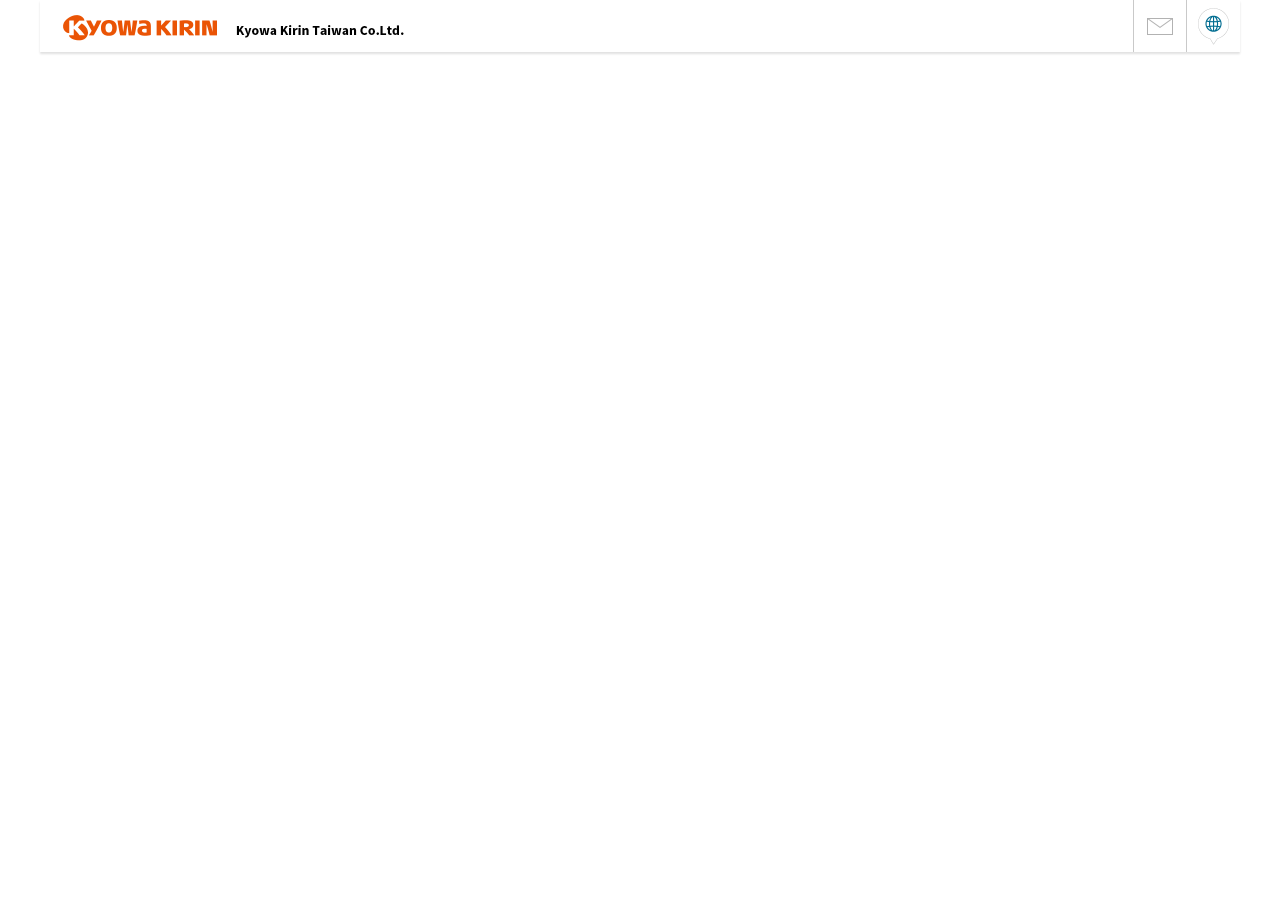
<file: tw/includes/header-end.html>
<meta http-equiv="X-UA-Compatible" content="ie=edge">
<meta name="viewport" content="width=device-width, initial-scale=1.0">
<meta name="format-detection" content="telephone=no">
<link rel="shortcut icon" href="/tw/share/images/favicon.ico">
<link rel="apple-touch-icon" href="/tw/share/images/apple_touch_icon.png">
<link rel="stylesheet" href="/tw/share/css/outBoundModal.css">
<link rel="stylesheet" href="/tw/share/css/common.css">
<link rel="stylesheet" href="/tw/share/css/kkc_animation.css">
<script src="/tw/share/js/init.js"></script>
<script async src="https://www.kyowakirin.co.jp/share/js/settrack.js" defer></script>
<style>
.box-movie-thumb {
line-height: 1.5;
}
</style>
<!-- Global site tag (gtag.js) - Google Analytics -->
<script async src="https://www.googletagmanager.com/gtag/js?id=UA-184207245-1"></script>
<script>
window.dataLayer = window.dataLayer || [];
function gtag(){dataLayer.push(arguments);}
gtag('js', new Date());
gtag('config', 'UA-184207245-1');
gtag('config', 'G-XFFTHTKVTW');
</script>
</head>
<body>
<!-- ======================== Header START =================================== -->
<header class="header">
<div class="header-inner">
<div class="logo"><a href="/tw/index.html"><img src="/tw/share/images/logo.png" alt="KYOWA KIRIN"><img src="/tw/share/images/logo_kktw.png" alt="Kyowa Kirin Taiwan Co.Ltd."></a></div>
<nav class="header-nav">
<ul class="header-nav-list header-menu">
<!-- /.header-list --></ul>
<ul class="header-nav-list header-search">
<li class="header-link-contact"><a href="https://faq.kirin.co.jp/form/kkc_18_cn.html" target="_blank" ><img src="/tw/share/images/icon_contact_01.png" alt="move to contact_us page"></a></li>
<li><a href="https://www.kyowakirin.com/index.html#anc-global-network" target="_blank" class="btn-menu-global">open menu</a>
</li>

<li>
</li>
<!-- /.header-list --></ul>
<!-- /.header-nav --></nav>
<!-- /.header-inner --></div>
</header>
<!-- ======================== Header END =================================== -->
<main>
<!-- ======================== Main Content START =================================== -->
<div class="wrapper">
</file>
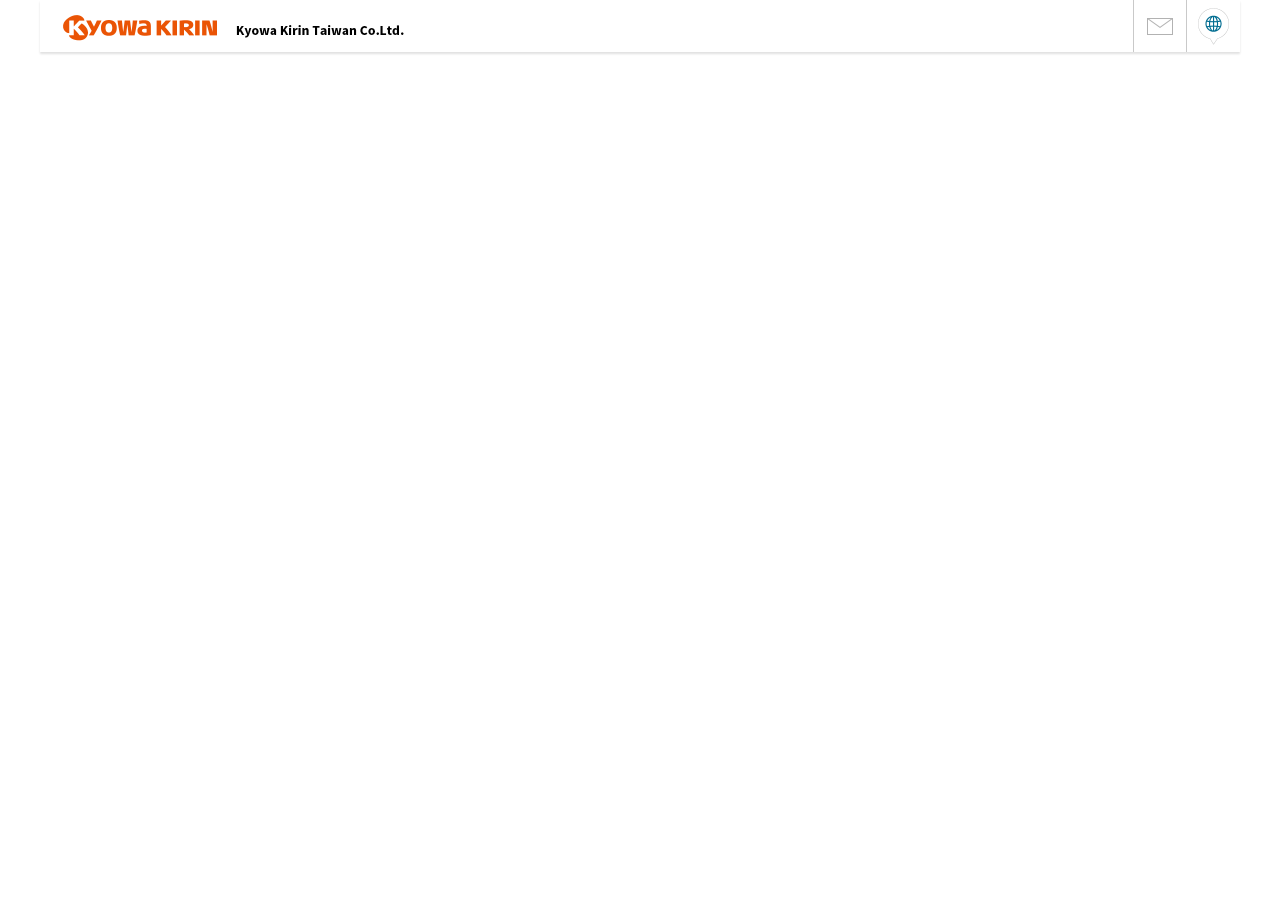
<file: tw/web/includes/header-end.html>
<meta http-equiv="X-UA-Compatible" content="ie=edge">
<meta name="viewport" content="width=device-width, initial-scale=1.0">
<meta name="format-detection" content="telephone=no">
<link rel="shortcut icon" href="/tw/web/share/images/favicon.ico">
<link rel="apple-touch-icon" href="/tw/web/share/images/apple_touch_icon.png">
<link rel="stylesheet" href="/tw/web/share/css/outBoundModal.css">
<link rel="stylesheet" href="/tw/web/share/css/common.css">
<link rel="stylesheet" href="/tw/web/share/css/kkc_animation.css">
<script src="/tw/web/share/js/init.js"></script>
<script async src="https://www.kyowakirin.co.jp/share/js/settrack.js" defer></script>
<style>
.box-movie-thumb {
line-height: 1.5;
}
</style>
<!-- Global site tag (gtag.js) - Google Analytics -->
<script async src="https://www.googletagmanager.com/gtag/js?id=UA-184207245-1"></script>
<script>
window.dataLayer = window.dataLayer || [];
function gtag(){dataLayer.push(arguments);}
gtag('js', new Date());
gtag('config', 'UA-184207245-1');
gtag('config', 'G-XFFTHTKVTW');
</script>
</head>
<body>
<!-- ======================== Header START =================================== -->
<header class="header">
<div class="header-inner">
<div class="logo"><a href="/tw/web/index.html"><img src="/tw/web/share/images/logo.png" alt="KYOWA KIRIN"><img src="/tw/web/share/images/logo_kktw.png" alt="Kyowa Kirin Taiwan Co.Ltd."></a></div>
<nav class="header-nav">
<ul class="header-nav-list header-menu">
<!-- /.header-list --></ul>
<ul class="header-nav-list header-search">
<li class="header-link-contact"><a href="https://faq.kirin.co.jp/form/kkc_18_cn.html" target="_blank" ><img src="/tw/web/share/images/icon_contact_01.png" alt="move to contact_us page"></a></li>
<li><a href="https://www.kyowakirin.com/index.html#anc-global-network" target="_blank" class="btn-menu-global">open menu</a>
</li>

<li>
</li>
<!-- /.header-list --></ul>
<!-- /.header-nav --></nav>
<!-- /.header-inner --></div>
</header>
<!-- ======================== Header END =================================== -->
<main>
<!-- ======================== Main Content START =================================== -->
<div class="wrapper">
</file>
<file: tw/share/css/outBoundModal.css>
@charset "UTF-8";
/*======================
カラー設定
========================*/
/*======================
フォントサイズ設定
========================*/
/*======================
ブレイクポイント（ベース）
========================*/
/*======================
フォント設定
========================*/
body.is-fixed {
  position: fixed;
  overflow-y: scroll;
  width: 100%;
}

.box-modal-outbound {
  display: none;
  box-sizing: border-box;
}

.box-modal-outbound.is-visible {
  position: fixed;
  z-index: 10001;
  top: 0;
  right: 0;
  bottom: 0;
  left: 0;
  display: block;
  overflow-y: auto;
  margin: auto;
  padding: 0 20px;
  transition: opacity .5s;
  opacity: 0;
}

.box-modal-outbound.is-animation {
  opacity: 1;
}

.box-modal-outbound .box-modal-inner {
  color: #fff;
  background-color: #ea5504;
  position: relative;
  overflow-y: auto;
  max-width: 800px;
  margin: 50px auto;
  padding: 60px 25px;
}

.box-modal-outbound .box-modal-inner :nth-child(1) {
  margin-top: 0;
}

.box-modal-outbound .box-modal-inner .btn-modal-close {
  background-color: #ee7736;
  position: absolute;
  top: 17px;
  right: 17px;
  overflow: hidden;
  width: 38px;
  height: 38px;
  border-radius: 50%;
}

.box-modal-outbound .box-modal-inner .btn-modal-close > span {
  display: block;
  overflow: hidden;
  height: 0;
}

.box-modal-outbound .box-modal-inner .btn-modal-close::before,
.box-modal-outbound .box-modal-inner .btn-modal-close::after {
  background-color: #fff;
  position: absolute;
  top: calc(50% - 1px);
  left: calc(50% - 9px);
  width: 18px;
  height: 2px;
  content: "";
  transform-origin: center;
}

.box-modal-outbound .box-modal-inner .btn-modal-close::before {
  transform: rotate(45deg);
}

.box-modal-outbound .box-modal-inner .btn-modal-close::after {
  transform: rotate(-45deg);
}

.box-modal-outbound .box-modal-inner .btn-03:hover,
.box-modal-outbound .box-modal-inner .btn-03:focus,
.box-modal-outbound .box-modal-inner .btn-03:active {
  background: #ee7736;
}

.box-modal-outbound * {
  box-sizing: border-box;
}

.box-modal-outbound button {
  text-align: left;
  background-color: transparent;
  cursor: pointer;
  border: none;
  border-radius: 0;

  -webkit-appearance: none;
     -moz-appearance: none;
          appearance: none;
}

.box-modal-outbound p {
  font-size: 1.6rem;
  margin: 0;
  padding: 0;
}

.box-modal-outbound a {
  text-decoration: none;
  color: #ea5504;
}

.box-modal-outbound a img.icon-blank {
  vertical-align: baseline;
  position: relative;
  top: .3125em;
  display: inline-block;
  width: 22px;
  height: 22px;
  margin-left: 5px;
}

.box-modal-outbound .align-c {
  text-align: center;
}

.box-modal-outbound .btn-03 {
  font-size: calc(3.2rem/2);
  font-weight: bold;
  vertical-align: middle;
  color: #ea5504;
  background-color: #fff;
  display: inline-flex;
  align-items: center;
  justify-content: center;
  width: 100%;
  max-width: 415px;
  padding: calc(35px/2);
  transition: background-color .4s;
  border-radius: 30px;
}

.box-modal-outbound .btn-03:hover,
.box-modal-outbound .btn-03:focus,
.box-modal-outbound .btn-03:active {
  color: #fff;
  background-color: #ea5504;
}

.box-modal-outbound .btn-03:hover > span::after,
.box-modal-outbound .btn-03:focus > span::after,
.box-modal-outbound .btn-03:active > span::after {
  background-image: url("../images/icon_arrow_right_01.png");
  transform: translateX(5px);
}

.box-modal-outbound .btn-03 > img[class^="icon-"] {
  position: static;
}

.box-modal-outbound .btn-03 > span {
  position: relative;
  display: inline-block;
}

.box-modal-outbound .btn-03 > span::after {
  background-image: url("../images/icon_arrow_right_02.png");
  background-repeat: no-repeat;
  background-position: center center;
  background-size: 100% auto;
  display: inline-block;
  width: 26px;
  height: 16px;
  margin-left: 5px;
  content: "";
  transition: transform .4s;
}

.box-modal-outbound .btn-03.btn-small {
  font-size: 1.6rem;
  max-width: 230px;
  padding: 5px 10px;
}

.box-modal-outbound .btn-03.btn-small > span::after {
  display: none;
}

.box-modal-outbound .box-text {
  margin-bottom: calc(48.75px/2);
}

.box-modal-overlay {
  background-color: rgba(255, 255, 255, .5);
  position: fixed;
  z-index: 10000;
  top: 0;
  left: 0;
  width: 100%;
  height: 100%;
  transition: .5s;
  opacity: 0;
}

.box-modal-overlay.is-visible {
  opacity: 1;
}

.box-modal-overlay.is-hidden {
  display: none;
}

@media screen and (min-width: 768px) {
  .box-modal-outbound .box-modal-inner {
    max-height: 700px;
    padding: 70px 50px;
  }
}

@media screen and (min-width: 769px) {
  .box-modal-outbound .btn-03 {
    font-size: 1.7rem;
    padding: 19.75px 10px 17.75px;
  }
  .box-modal-outbound .btn-03.btn-small {
    font-size: 1.6rem;
    padding: 5px 10px;
  }
  .box-modal-outbound .box-text {
    margin-bottom: 29px;
  }
}

@media screen and (max-width: 769px) {
  .box-modal-outbound a img.icon-blank {
    width: 18px;
    height: 18px;
  }
}
</file>
<file: tw/share/css/kkc_animation.css>
@charset "UTF-8";
/*======================
カラー設定
========================*/
/*======================
フォントサイズ設定
========================*/
/*======================
ブレイクポイント（ベース）
========================*/
/*======================
フォント設定
========================*/
.js-enable .kkc-anime {
  /*------------------------------

      loadイベント処理

    ------------------------------*/
  /*------------------------------

      スクロールイベント処理

    ------------------------------*/
  /*------------------------------

      triggerイベント処理

    ------------------------------*/
}

.js-enable .kkc-anime_load {
  /*--------------------
        共通ブロック
      --------------------*/
  /*--------------------
        TOPメインビジュアルブロック
      --------------------*/
  /*--------------------
        下層メインビジュアルブロック
      --------------------*/
}

.js-enable .kkc-anime_load_common {
  /* fadeIn */
}

.js-enable .kkc-anime_load_common_fade-in {
  animation: fadeIn 1.5s ease-in-out 0s both;
}

.js-enable .kkc-anime_load_common_fade-in-left {
  animation: fadeInLeft 1.5s ease-in-out 0s both;
}

.js-enable .kkc-anime_load_common_fade-in-right {
  animation: fadeInRight 1.5s ease-in-out 0s both;
}

.js-enable .kkc-anime_load_common_fade-in-top {
  animation: fadeInTop 1.5s ease-in-out 0s both;
}

.js-enable .kkc-anime_load_common_fade-in-bottom {
  animation: fadeInBottom 1.5s ease-in-out 0s both;
}

.js-enable .kkc-anime_load_top-mainvisual_arrow::after {
  animation: fadeIn .6s ease-in-out 4s both;
}

.js-enable .kkc-anime_load_top-mainvisual_lead {
  animation: fadeIn 1s ease-in .5s both;
}

.js-enable .kkc-anime_load_top-mainvisual_parts-1 {
  animation: fadeInTop 1.2s ease-out 2.2s both;
}

.js-enable .kkc-anime_load_top-mainvisual_parts-2 {
  animation: fadeInRight 1.2s ease-out 2.8s both;
}

.js-enable .kkc-anime_load_top-mainvisual_parts-3 {
  animation: fadeInBottom 1.2s ease-out 3.4s both;
}

.js-enable .kkc-anime_load_top-mainvisual_parts-4 {
  animation: fadeInLeft 1.2s ease-out 1.6s both;
}

.js-enable .kkc-anime_load_other-mainvisual .hdg-lv1-01 {
  animation: fadeIn .8s ease-in-out 0s both;
}

.js-enable .kkc-anime_load_other-mainvisual::before {
  animation: fadeIn .6s ease-in-out .6s both;
}

.js-enable .kkc-anime_scroll {
  /*--------------------
        共通ブロック
      --------------------*/
  /*--------------------
        history Chronology セクションブロック
      --------------------*/
  /*--------------------
        history Chronology セクションブロック
      --------------------*/
}

.js-enable .kkc-anime_scroll_common {
  /* 共通 */
  /* fadeIn */
}

.js-enable .kkc-anime_scroll_common_fade-in,
.js-enable .kkc-anime_scroll_common_fade-in-left,
.js-enable .kkc-anime_scroll_common_fade-in-right,
.js-enable .kkc-anime_scroll_common_fade-in-top,
.js-enable .kkc-anime_scroll_common_fade-in-bottom {
  opacity: 0;
}

.js-enable .kkc-anime_scroll_common_fade-in.kkc-anime_state_show {
  animation: fadeIn 1s ease-in-out 0s both;
}

.js-enable .kkc-anime_scroll_common_fade-in-left.kkc-anime_state_show {
  animation: fadeInLeft 1s ease-in-out 0s both;
}

.js-enable .kkc-anime_scroll_common_fade-in-right.kkc-anime_state_show {
  animation: fadeInRight 1s ease-in-out 0s both;
}

.js-enable .kkc-anime_scroll_common_fade-in-top.kkc-anime_state_show {
  animation: fadeInTop 1s ease-in-out 0s both;
}

.js-enable .kkc-anime_scroll_common_fade-in-bottom.kkc-anime_state_show {
  animation: fadeInBottom 1s ease-in-out 0s both;
}

.js-enable .kkc-anime_trigger {
  /*--------------------
        TOP Core values セクションブロック
      --------------------*/
  /*--------------------
        history Chronology セクションブロック
      --------------------*/
  /*--------------------
        what we do Areas of focus セクションブロック
      --------------------*/
}

.js-enable .kkc-anime_trigger_top-beans_child-1,
.js-enable .kkc-anime_trigger_top-beans_child-2,
.js-enable .kkc-anime_trigger_top-beans_child-3 {
  opacity: 0;
}

.js-enable .kkc-anime_trigger_chronology_child {
  opacity: 0;
}

.js-enable .kkc-anime_trigger_chronology_child.kkc-anime_state_ignition {
  animation: fadeIn .6s ease-in-out 0s both;
}

.js-enable .kkc-anime_trigger_areas-of-focus_child-1,
.js-enable .kkc-anime_trigger_areas-of-focus_child-2,
.js-enable .kkc-anime_trigger_areas-of-focus_child-3,
.js-enable .kkc-anime_trigger_areas-of-focus_child-4 {
  opacity: 0;
}

.js-enable .kkc-anime_trigger_areas-of-focus_child-1.kkc-anime_state_ignition {
  animation: fadeIn 1s ease-in-out 0s both;
}

.js-enable .kkc-anime_trigger_areas-of-focus_child-2.kkc-anime_state_ignition {
  animation: fadeIn 1s ease-in-out .3s both;
}

.js-enable .kkc-anime_trigger_areas-of-focus_child-3.kkc-anime_state_ignition {
  animation: fadeIn 1s ease-in-out .1s both;
}

.js-enable .kkc-anime_trigger_areas-of-focus_child-4.kkc-anime_state_ignition {
  animation: fadeIn 1s ease-in-out .2s both;
}

.js-enable .kkc-anime_trigger_focus-icon_item {
  opacity: 0;
}

.js-enable .kkc-anime_trigger_focus-icon_item.kkc-anime_state_ignition {
  animation: fadeIn .6s ease-in-out 0s both;
}

/**
 * fadeIn
 */
@keyframes fadeIn {
  0% {
    opacity: 0;
  }
  100% {
    opacity: 1;
  }
}

@keyframes fadeInLeft {
  0% {
    transform: translateX(-100px);
    opacity: 0;
  }
  100% {
    transform: translateX(0);
    opacity: 1;
  }
}

@keyframes fadeInRight {
  0% {
    transform: translateX(100px);
    opacity: 0;
  }
  100% {
    transform: translateX(0);
    opacity: 1;
  }
}

@keyframes fadeInTop {
  0% {
    transform: translateY(-100px);
    opacity: 0;
  }
  100% {
    transform: translateY(0);
    opacity: 1;
  }
}

@keyframes fadeInBottom {
  0% {
    transform: translateY(100px);
    opacity: 0;
  }
  100% {
    transform: translateY(0);
    opacity: 1;
  }
}

@media screen and (min-width: 768px) {
  .js-enable .kkc-anime_trigger_top-beans_child-1.kkc-anime_state_ignition {
    animation: fadeIn 1s ease-in-out .3s both;
  }
  .js-enable .kkc-anime_trigger_top-beans_child-2.kkc-anime_state_ignition {
    animation: fadeIn 1s ease-in-out 0s both;
  }
  .js-enable .kkc-anime_trigger_top-beans_child-3.kkc-anime_state_ignition {
    animation: fadeIn 1s ease-in-out .6s both;
  }
}

@media screen and (max-width: 768px) {
  .js-enable .kkc-anime_scroll_top-beans_fade-in.kkc-anime_state_show {
    animation: fadeIn .6s ease-in-out 0s both;
  }
  .js-enable .kkc-anime_scroll_chronology_fade-in.kkc-anime_state_show {
    animation: fadeIn .6s ease-in-out 0s both;
  }
}
</file>
<file: tw/web/share/css/outBoundModal.css>
@charset "UTF-8";
/*======================
カラー設定
========================*/
/*======================
フォントサイズ設定
========================*/
/*======================
ブレイクポイント（ベース）
========================*/
/*======================
フォント設定
========================*/
body.is-fixed {
  position: fixed;
  overflow-y: scroll;
  width: 100%;
}

.box-modal-outbound {
  display: none;
  box-sizing: border-box;
}

.box-modal-outbound.is-visible {
  position: fixed;
  z-index: 10001;
  top: 0;
  right: 0;
  bottom: 0;
  left: 0;
  display: block;
  overflow-y: auto;
  margin: auto;
  padding: 0 20px;
  transition: opacity .5s;
  opacity: 0;
}

.box-modal-outbound.is-animation {
  opacity: 1;
}

.box-modal-outbound .box-modal-inner {
  color: #fff;
  background-color: #ea5504;
  position: relative;
  overflow-y: auto;
  max-width: 800px;
  margin: 50px auto;
  padding: 60px 25px;
}

.box-modal-outbound .box-modal-inner :nth-child(1) {
  margin-top: 0;
}

.box-modal-outbound .box-modal-inner .btn-modal-close {
  background-color: #ee7736;
  position: absolute;
  top: 17px;
  right: 17px;
  overflow: hidden;
  width: 38px;
  height: 38px;
  border-radius: 50%;
}

.box-modal-outbound .box-modal-inner .btn-modal-close > span {
  display: block;
  overflow: hidden;
  height: 0;
}

.box-modal-outbound .box-modal-inner .btn-modal-close::before,
.box-modal-outbound .box-modal-inner .btn-modal-close::after {
  background-color: #fff;
  position: absolute;
  top: calc(50% - 1px);
  left: calc(50% - 9px);
  width: 18px;
  height: 2px;
  content: "";
  transform-origin: center;
}

.box-modal-outbound .box-modal-inner .btn-modal-close::before {
  transform: rotate(45deg);
}

.box-modal-outbound .box-modal-inner .btn-modal-close::after {
  transform: rotate(-45deg);
}

.box-modal-outbound .box-modal-inner .btn-03:hover,
.box-modal-outbound .box-modal-inner .btn-03:focus,
.box-modal-outbound .box-modal-inner .btn-03:active {
  background: #ee7736;
}

.box-modal-outbound * {
  box-sizing: border-box;
}

.box-modal-outbound button {
  text-align: left;
  background-color: transparent;
  cursor: pointer;
  border: none;
  border-radius: 0;

  -webkit-appearance: none;
     -moz-appearance: none;
          appearance: none;
}

.box-modal-outbound p {
  font-size: 1.6rem;
  margin: 0;
  padding: 0;
}

.box-modal-outbound a {
  text-decoration: none;
  color: #ea5504;
}

.box-modal-outbound a img.icon-blank {
  vertical-align: baseline;
  position: relative;
  top: .3125em;
  display: inline-block;
  width: 22px;
  height: 22px;
  margin-left: 5px;
}

.box-modal-outbound .align-c {
  text-align: center;
}

.box-modal-outbound .btn-03 {
  font-size: calc(3.2rem/2);
  font-weight: bold;
  vertical-align: middle;
  color: #ea5504;
  background-color: #fff;
  display: inline-flex;
  align-items: center;
  justify-content: center;
  width: 100%;
  max-width: 415px;
  padding: calc(35px/2);
  transition: background-color .4s;
  border-radius: 30px;
}

.box-modal-outbound .btn-03:hover,
.box-modal-outbound .btn-03:focus,
.box-modal-outbound .btn-03:active {
  color: #fff;
  background-color: #ea5504;
}

.box-modal-outbound .btn-03:hover > span::after,
.box-modal-outbound .btn-03:focus > span::after,
.box-modal-outbound .btn-03:active > span::after {
  background-image: url("../images/icon_arrow_right_01.png");
  transform: translateX(5px);
}

.box-modal-outbound .btn-03 > img[class^="icon-"] {
  position: static;
}

.box-modal-outbound .btn-03 > span {
  position: relative;
  display: inline-block;
}

.box-modal-outbound .btn-03 > span::after {
  background-image: url("../images/icon_arrow_right_02.png");
  background-repeat: no-repeat;
  background-position: center center;
  background-size: 100% auto;
  display: inline-block;
  width: 26px;
  height: 16px;
  margin-left: 5px;
  content: "";
  transition: transform .4s;
}

.box-modal-outbound .btn-03.btn-small {
  font-size: 1.6rem;
  max-width: 230px;
  padding: 5px 10px;
}

.box-modal-outbound .btn-03.btn-small > span::after {
  display: none;
}

.box-modal-outbound .box-text {
  margin-bottom: calc(48.75px/2);
}

.box-modal-overlay {
  background-color: rgba(255, 255, 255, .5);
  position: fixed;
  z-index: 10000;
  top: 0;
  left: 0;
  width: 100%;
  height: 100%;
  transition: .5s;
  opacity: 0;
}

.box-modal-overlay.is-visible {
  opacity: 1;
}

.box-modal-overlay.is-hidden {
  display: none;
}

@media screen and (min-width: 768px) {
  .box-modal-outbound .box-modal-inner {
    max-height: 700px;
    padding: 70px 50px;
  }
}

@media screen and (min-width: 769px) {
  .box-modal-outbound .btn-03 {
    font-size: 1.7rem;
    padding: 19.75px 10px 17.75px;
  }
  .box-modal-outbound .btn-03.btn-small {
    font-size: 1.6rem;
    padding: 5px 10px;
  }
  .box-modal-outbound .box-text {
    margin-bottom: 29px;
  }
}

@media screen and (max-width: 769px) {
  .box-modal-outbound a img.icon-blank {
    width: 18px;
    height: 18px;
  }
}
</file>
<file: tw/web/share/css/kkc_animation.css>
@charset "UTF-8";
/*======================
カラー設定
========================*/
/*======================
フォントサイズ設定
========================*/
/*======================
ブレイクポイント（ベース）
========================*/
/*======================
フォント設定
========================*/
.js-enable .kkc-anime {
  /*------------------------------

      loadイベント処理

    ------------------------------*/
  /*------------------------------

      スクロールイベント処理

    ------------------------------*/
  /*------------------------------

      triggerイベント処理

    ------------------------------*/
}

.js-enable .kkc-anime_load {
  /*--------------------
        共通ブロック
      --------------------*/
  /*--------------------
        TOPメインビジュアルブロック
      --------------------*/
  /*--------------------
        下層メインビジュアルブロック
      --------------------*/
}

.js-enable .kkc-anime_load_common {
  /* fadeIn */
}

.js-enable .kkc-anime_load_common_fade-in {
  animation: fadeIn 1.5s ease-in-out 0s both;
}

.js-enable .kkc-anime_load_common_fade-in-left {
  animation: fadeInLeft 1.5s ease-in-out 0s both;
}

.js-enable .kkc-anime_load_common_fade-in-right {
  animation: fadeInRight 1.5s ease-in-out 0s both;
}

.js-enable .kkc-anime_load_common_fade-in-top {
  animation: fadeInTop 1.5s ease-in-out 0s both;
}

.js-enable .kkc-anime_load_common_fade-in-bottom {
  animation: fadeInBottom 1.5s ease-in-out 0s both;
}

.js-enable .kkc-anime_load_top-mainvisual_arrow::after {
  animation: fadeIn .6s ease-in-out 4s both;
}

.js-enable .kkc-anime_load_top-mainvisual_lead {
  animation: fadeIn 1s ease-in .5s both;
}

.js-enable .kkc-anime_load_top-mainvisual_parts-1 {
  animation: fadeInTop 1.2s ease-out 2.2s both;
}

.js-enable .kkc-anime_load_top-mainvisual_parts-2 {
  animation: fadeInRight 1.2s ease-out 2.8s both;
}

.js-enable .kkc-anime_load_top-mainvisual_parts-3 {
  animation: fadeInBottom 1.2s ease-out 3.4s both;
}

.js-enable .kkc-anime_load_top-mainvisual_parts-4 {
  animation: fadeInLeft 1.2s ease-out 1.6s both;
}

.js-enable .kkc-anime_load_other-mainvisual .hdg-lv1-01 {
  animation: fadeIn .8s ease-in-out 0s both;
}

.js-enable .kkc-anime_load_other-mainvisual::before {
  animation: fadeIn .6s ease-in-out .6s both;
}

.js-enable .kkc-anime_scroll {
  /*--------------------
        共通ブロック
      --------------------*/
  /*--------------------
        history Chronology セクションブロック
      --------------------*/
  /*--------------------
        history Chronology セクションブロック
      --------------------*/
}

.js-enable .kkc-anime_scroll_common {
  /* 共通 */
  /* fadeIn */
}

.js-enable .kkc-anime_scroll_common_fade-in,
.js-enable .kkc-anime_scroll_common_fade-in-left,
.js-enable .kkc-anime_scroll_common_fade-in-right,
.js-enable .kkc-anime_scroll_common_fade-in-top,
.js-enable .kkc-anime_scroll_common_fade-in-bottom {
  opacity: 0;
}

.js-enable .kkc-anime_scroll_common_fade-in.kkc-anime_state_show {
  animation: fadeIn 1s ease-in-out 0s both;
}

.js-enable .kkc-anime_scroll_common_fade-in-left.kkc-anime_state_show {
  animation: fadeInLeft 1s ease-in-out 0s both;
}

.js-enable .kkc-anime_scroll_common_fade-in-right.kkc-anime_state_show {
  animation: fadeInRight 1s ease-in-out 0s both;
}

.js-enable .kkc-anime_scroll_common_fade-in-top.kkc-anime_state_show {
  animation: fadeInTop 1s ease-in-out 0s both;
}

.js-enable .kkc-anime_scroll_common_fade-in-bottom.kkc-anime_state_show {
  animation: fadeInBottom 1s ease-in-out 0s both;
}

.js-enable .kkc-anime_trigger {
  /*--------------------
        TOP Core values セクションブロック
      --------------------*/
  /*--------------------
        history Chronology セクションブロック
      --------------------*/
  /*--------------------
        what we do Areas of focus セクションブロック
      --------------------*/
}

.js-enable .kkc-anime_trigger_top-beans_child-1,
.js-enable .kkc-anime_trigger_top-beans_child-2,
.js-enable .kkc-anime_trigger_top-beans_child-3 {
  opacity: 0;
}

.js-enable .kkc-anime_trigger_chronology_child {
  opacity: 0;
}

.js-enable .kkc-anime_trigger_chronology_child.kkc-anime_state_ignition {
  animation: fadeIn .6s ease-in-out 0s both;
}

.js-enable .kkc-anime_trigger_areas-of-focus_child-1,
.js-enable .kkc-anime_trigger_areas-of-focus_child-2,
.js-enable .kkc-anime_trigger_areas-of-focus_child-3,
.js-enable .kkc-anime_trigger_areas-of-focus_child-4 {
  opacity: 0;
}

.js-enable .kkc-anime_trigger_areas-of-focus_child-1.kkc-anime_state_ignition {
  animation: fadeIn 1s ease-in-out 0s both;
}

.js-enable .kkc-anime_trigger_areas-of-focus_child-2.kkc-anime_state_ignition {
  animation: fadeIn 1s ease-in-out .3s both;
}

.js-enable .kkc-anime_trigger_areas-of-focus_child-3.kkc-anime_state_ignition {
  animation: fadeIn 1s ease-in-out .1s both;
}

.js-enable .kkc-anime_trigger_areas-of-focus_child-4.kkc-anime_state_ignition {
  animation: fadeIn 1s ease-in-out .2s both;
}

.js-enable .kkc-anime_trigger_focus-icon_item {
  opacity: 0;
}

.js-enable .kkc-anime_trigger_focus-icon_item.kkc-anime_state_ignition {
  animation: fadeIn .6s ease-in-out 0s both;
}

/**
 * fadeIn
 */
@keyframes fadeIn {
  0% {
    opacity: 0;
  }
  100% {
    opacity: 1;
  }
}

@keyframes fadeInLeft {
  0% {
    transform: translateX(-100px);
    opacity: 0;
  }
  100% {
    transform: translateX(0);
    opacity: 1;
  }
}

@keyframes fadeInRight {
  0% {
    transform: translateX(100px);
    opacity: 0;
  }
  100% {
    transform: translateX(0);
    opacity: 1;
  }
}

@keyframes fadeInTop {
  0% {
    transform: translateY(-100px);
    opacity: 0;
  }
  100% {
    transform: translateY(0);
    opacity: 1;
  }
}

@keyframes fadeInBottom {
  0% {
    transform: translateY(100px);
    opacity: 0;
  }
  100% {
    transform: translateY(0);
    opacity: 1;
  }
}

@media screen and (min-width: 768px) {
  .js-enable .kkc-anime_trigger_top-beans_child-1.kkc-anime_state_ignition {
    animation: fadeIn 1s ease-in-out .3s both;
  }
  .js-enable .kkc-anime_trigger_top-beans_child-2.kkc-anime_state_ignition {
    animation: fadeIn 1s ease-in-out 0s both;
  }
  .js-enable .kkc-anime_trigger_top-beans_child-3.kkc-anime_state_ignition {
    animation: fadeIn 1s ease-in-out .6s both;
  }
}

@media screen and (max-width: 768px) {
  .js-enable .kkc-anime_scroll_top-beans_fade-in.kkc-anime_state_show {
    animation: fadeIn .6s ease-in-out 0s both;
  }
  .js-enable .kkc-anime_scroll_chronology_fade-in.kkc-anime_state_show {
    animation: fadeIn .6s ease-in-out 0s both;
  }
}
</file>
